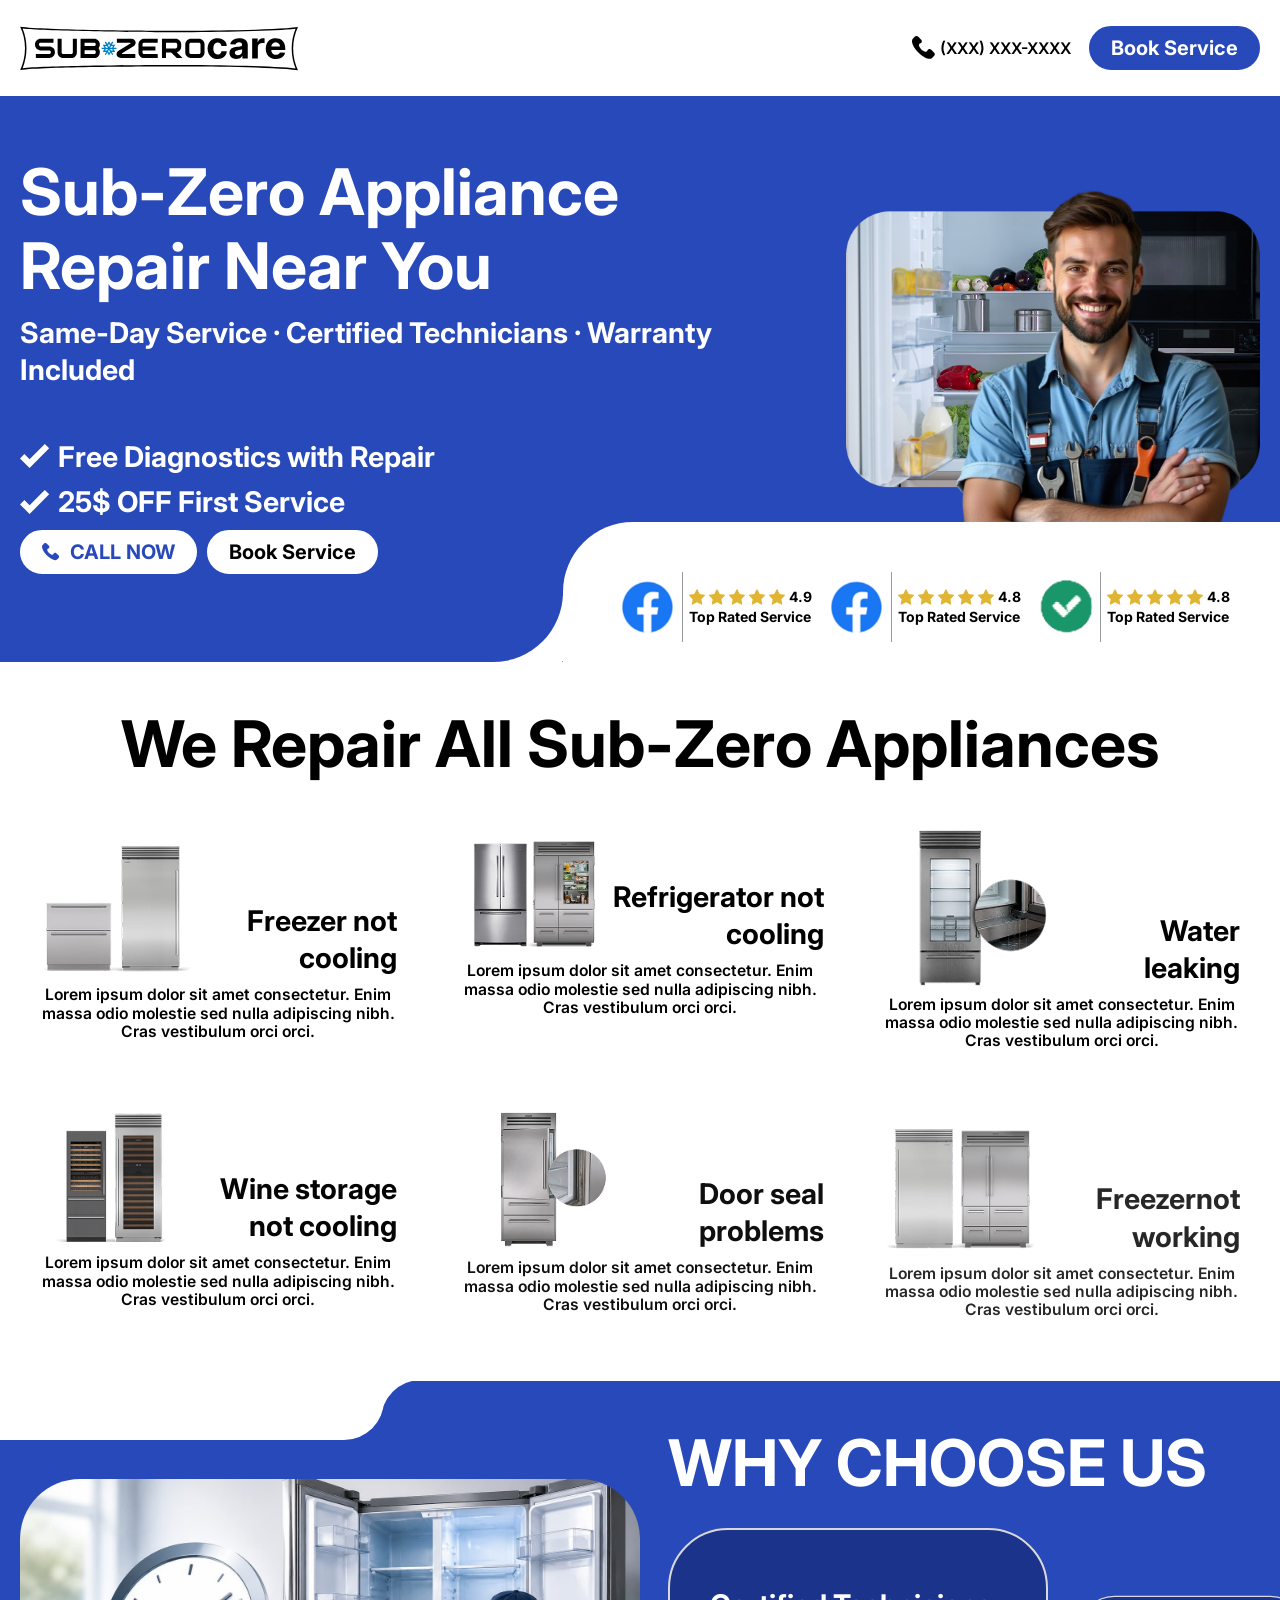
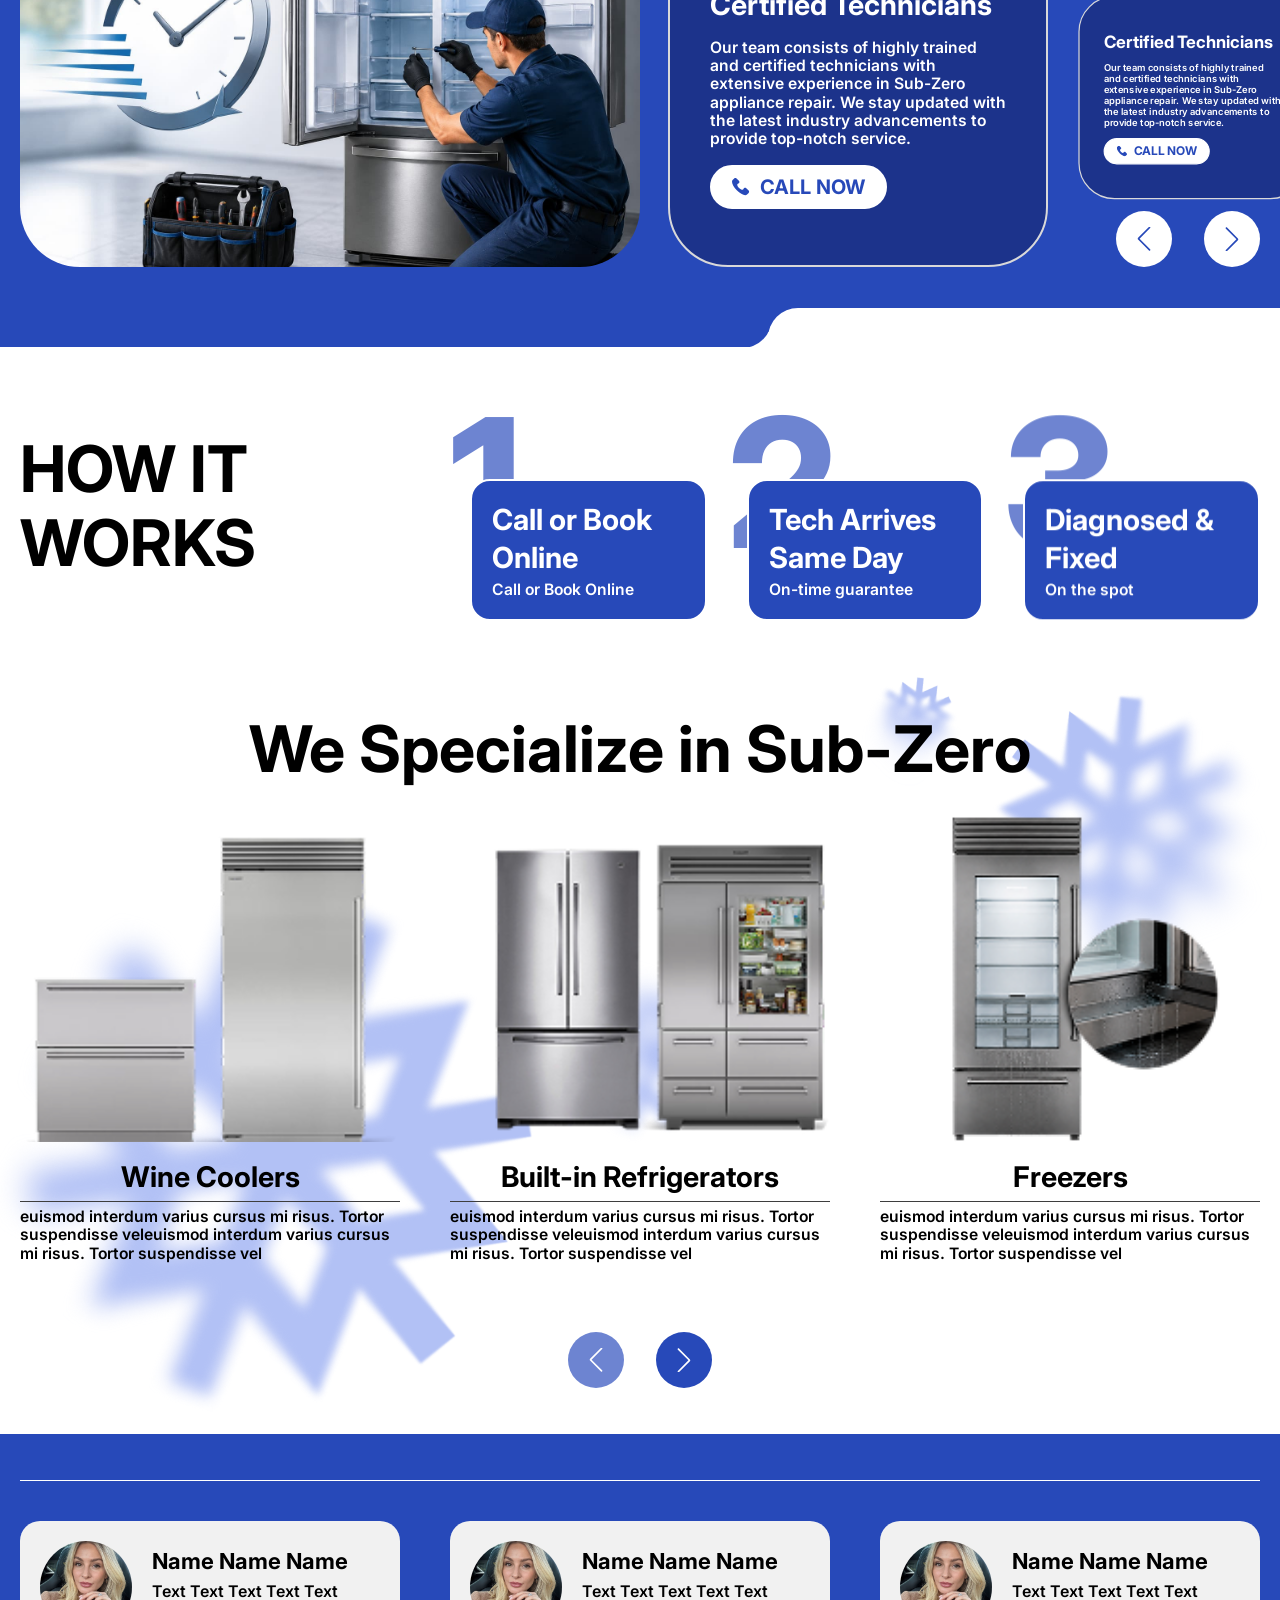
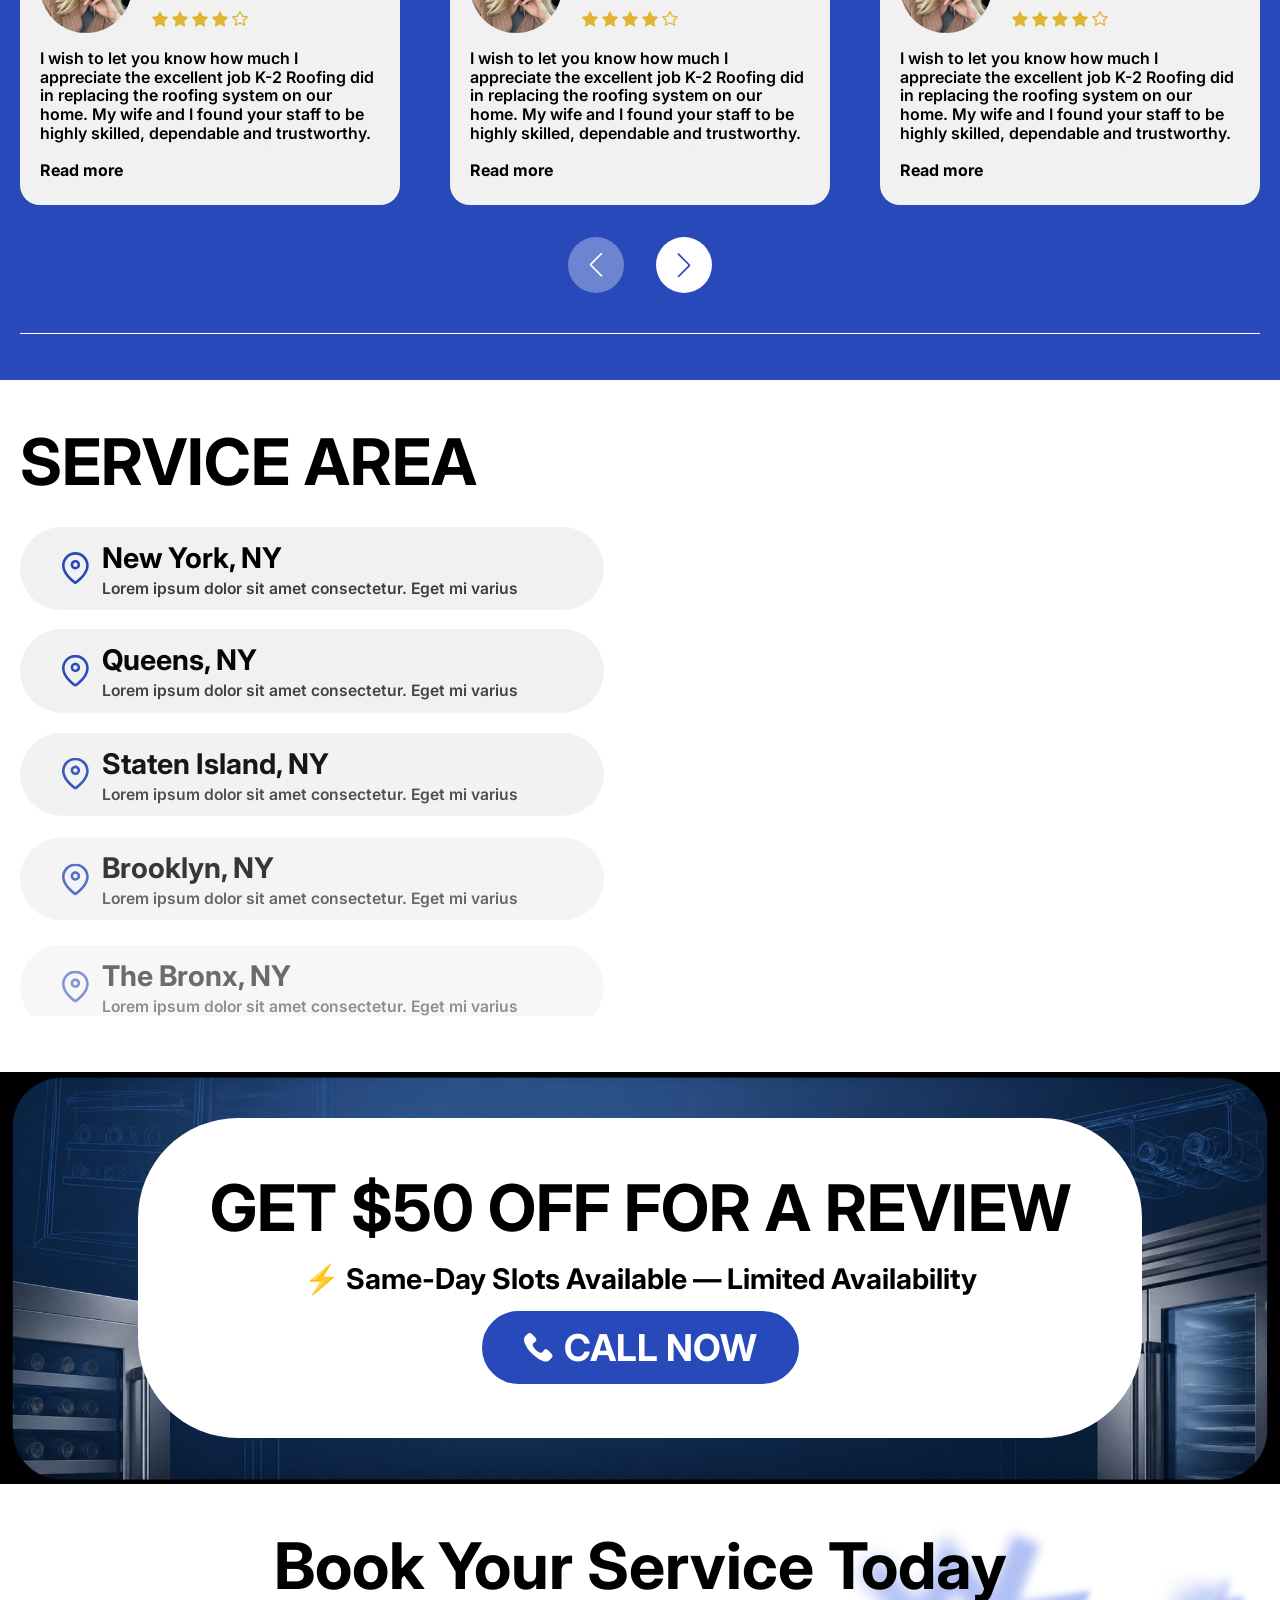
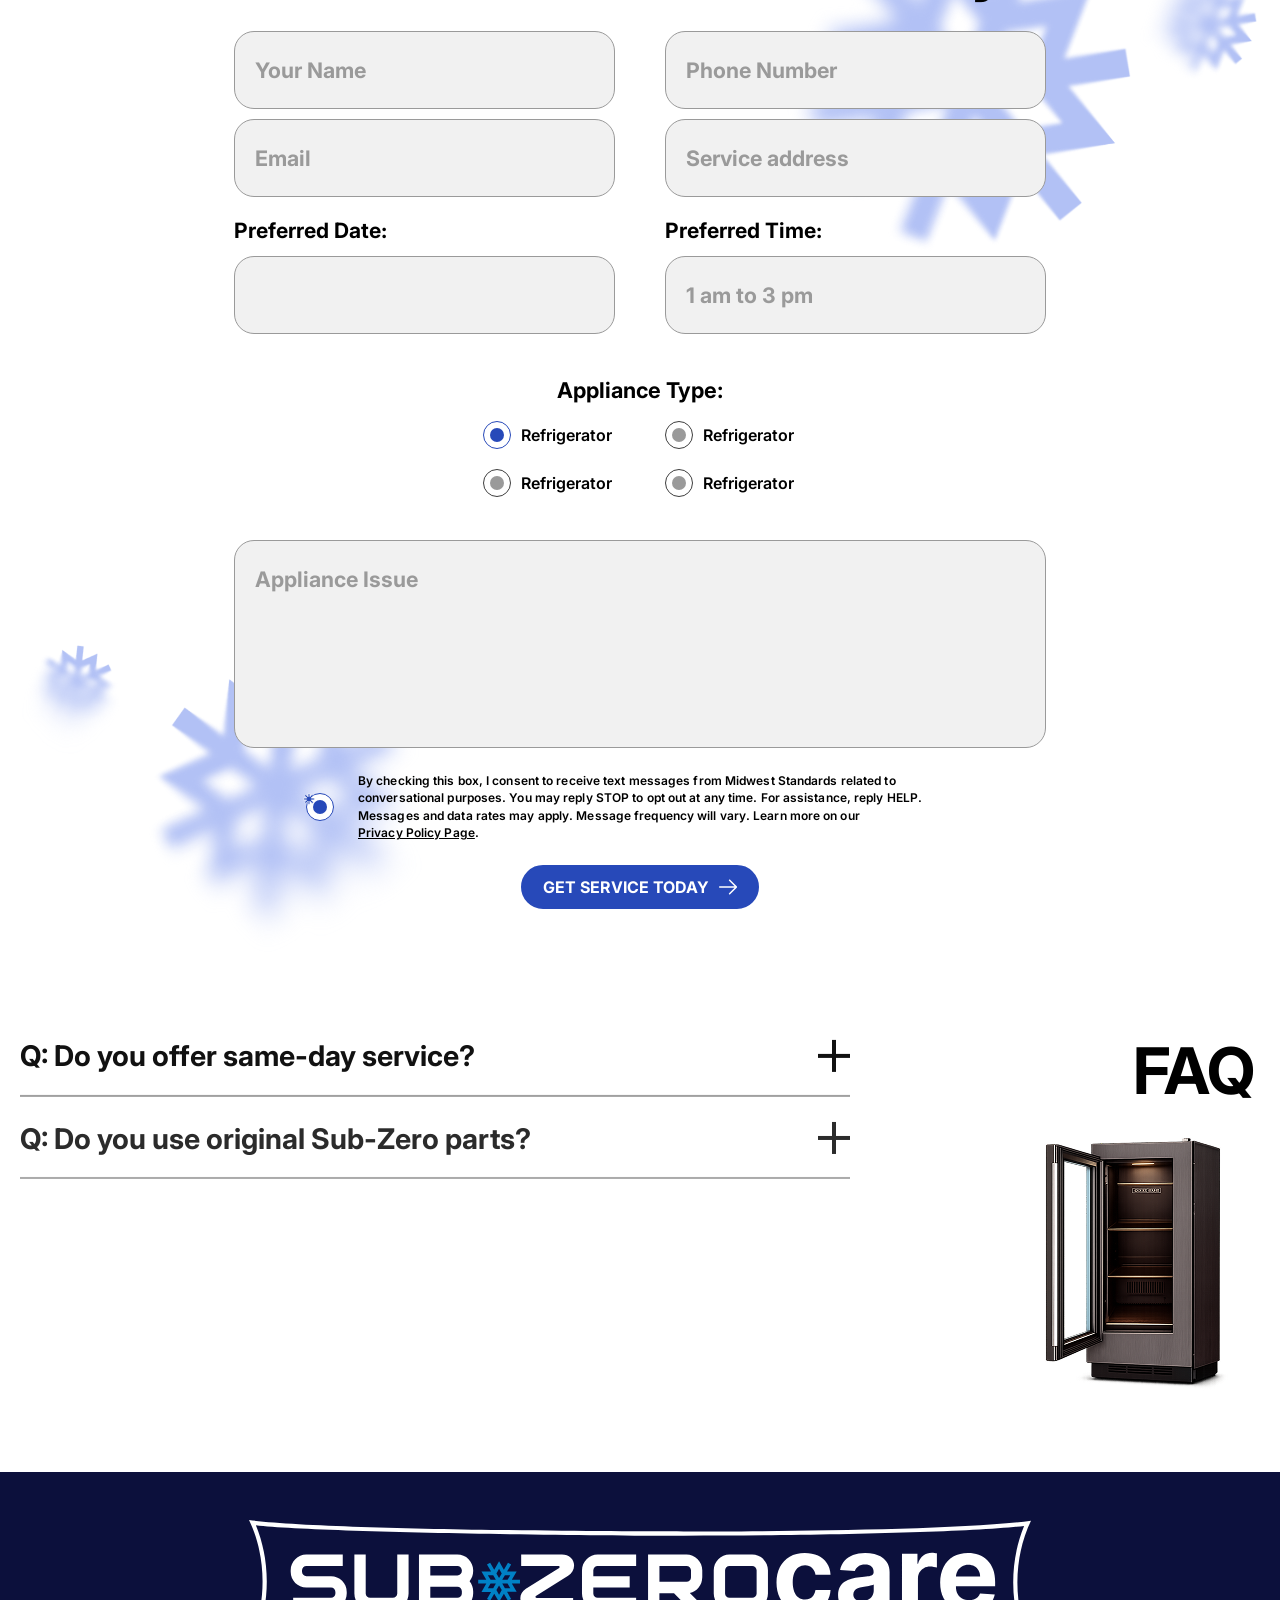
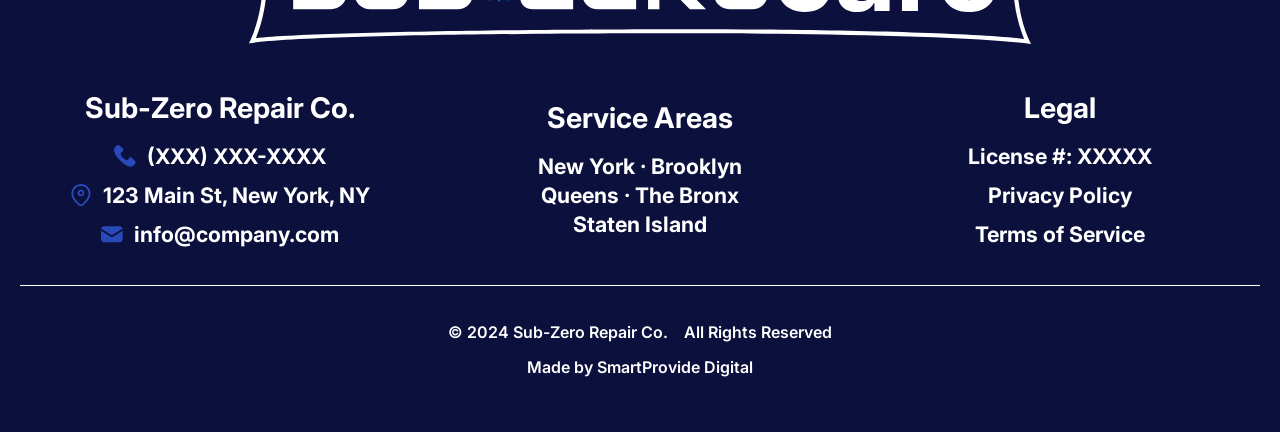
<file: index.html>
<!doctype html>
<html lang="en">
<head>
    <meta charset="UTF-8" />
    <meta name="viewport" content="width=device-width, initial-scale=1.0, viewport-fit=cover" />

    <meta name="theme-color" content="#a21c26" />
    <meta name="apple-mobile-web-app-status-bar-style" content="default">

    <title>Sub Zero</title>

    <!-- FAVICONS -->
    <link rel="icon" type="image/x-icon" href="./assets/images/favicon/favicon.ico" />
    <link rel="icon" type="image/svg+xml" href="./assets/images/favicon/favicon.svg" />
    <link rel="icon" type="image/png" sizes="96x96" href="./assets/images/favicon/favicon-96x96.png" />
    <link rel="apple-touch-icon" href="./assets/images/favicon/apple-touch-icon.png" />
    <link rel="manifest" href="./assets/images/favicon/site.webmanifest" />

  <script type="module" crossorigin src="./assets/js/vendor.min.js"></script>
  <script type="module" crossorigin src="./assets/js/main.min2.js"></script>
  <link rel="stylesheet" crossorigin href="./assets/css/style.min.css">
</head>
<body>
    <div class="wrapper" id="main">
        <header class="header">
            <div class="header__container" data-anim="fade-down">
                <a href="/" class="header__logo"><img src="./assets/images/logo.svg" alt="Sub Zero" /></a>
        
                <div class="header__actions">
                    <a class="header__link-phone" href="tel:6045236778" aria-label="phone main">
                        <svg class="icon">
                            <use href="./assets/images/sprite.svg#icon-phone"></use>
                        </svg>
                        <span>(XXX) XXX-XXXX</span>
                    </a>
        
                    <a class="header__link btn btn-main" href="#main-form" aria-label="book service">
                        Book Service
                    </a>
                </div>
            </div>
        </header>
        <main class="page page--main">
            <!-- HERO SECTION -->
            <section class="section hero">

                <div class="hero__container">
                    <div class="hero__wrap">
                        <div class="hero__content">
                            <h1 class="hero__title" data-anim="fade-up">
                                Sub-Zero Appliance Repair Near You
                            </h1>
                            <div class="hero__text" data-anim="fade-up" data-anim-delay="0.3">
                                <p>Same-Day Service · Certified Technicians · Warranty Included</p>
                            </div>

                            <ul class="hero__list" data-anim-stagger="true">
                                <li class="hero__item">Free Diagnostics with Repair</li>
                                <li class="hero__item">25$ OFF First Service</li>
                            </ul>

                            <div class="hero__actions">
                                <a class="hero__btn btn btn-call" href="tel:0994563231" data-anim="fade-up"
                                    aria-label="phone main" data-anim-delay="0.5">
                                    <svg class="icon">
                                        <use href="./assets/images/sprite.svg#icon-phone"></use>
                                    </svg>
                                    CALL NOW
                                </a>

                                <a class="hero__btn btn btn-white" href="#main-form" aria-label="phone main"
                                    data-anim="fade-up" data-anim-delay="0.7">
                                    Book Service
                                </a>
                            </div>
                        </div>
                        <div class="hero__img" data-anim="fade-up" data-anim-delay="0.3">
                            <img src="./assets/images/hero.png" alt="hero">
                        </div>

                    </div>

                    <div class="hero__rated rated">
                        <div class="rated__item">
                            <div class="rated__icon">
                                <img src="./assets/images/facebook.png" alt="facebook">
                            </div>
                            <div class="rated__content">
                                <div class="rated__stars ">
                                    <div class="stars">
                                        <div class="star --icon-star"></div>
                                        <div class="star --icon-star"></div>
                                        <div class="star --icon-star"></div>
                                        <div class="star --icon-star"></div>
                                        <div class="star --icon-star"></div>
                                    </div>
                                    <div class="stars__value">4.9</div>
                                </div>
                                <div class="rated__text">Top Rated Service</div>
                            </div>
                        </div>
                        <div class="rated__item">
                            <div class="rated__icon">
                                <img src="./assets/images/facebook.png" alt="facebook">
                            </div>
                            <div class="rated__content">
                                <div class="rated__stars ">
                                    <div class="stars">
                                        <div class="star --icon-star"></div>
                                        <div class="star --icon-star"></div>
                                        <div class="star --icon-star"></div>
                                        <div class="star --icon-star"></div>
                                        <div class="star --icon-star"></div>
                                    </div>
                                    <div class="stars__value">4.8</div>
                                </div>
                                <div class="rated__text">Top Rated Service</div>
                            </div>
                        </div>
                        <div class="rated__item">
                            <div class="rated__icon">
                                <img src="./assets/images/check.png" alt="check">
                            </div>
                            <div class="rated__content">
                                <div class="rated__stars ">
                                    <div class="stars">
                                        <div class="star --icon-star"></div>
                                        <div class="star --icon-star"></div>
                                        <div class="star --icon-star"></div>
                                        <div class="star --icon-star"></div>
                                        <div class="star --icon-star"></div>
                                    </div>
                                    <div class="stars__value">4.8</div>
                                </div>
                                <div class="rated__text">Top Rated Service</div>
                            </div>
                        </div>
                    </div>

                </div>
            </section>

            <!-- SERVICES -->
            <section class="section services" id="services">
                <div class="services__container">
                    <h2 class="services__title title" data-anim="fade-up">We Repair All Sub-Zero Appliances</h2>
                    <ul class="services__list" data-anim-stagger="true">
                        <li class="services__item service-item">
                            <div class="service-item__top">
                                <div class="service-item__img">
                                    <img src="./assets/images/services/01.png" alt="service">
                                </div>
                                <h3 class="service-item__title">
                                    Freezer
                                    not cooling
                                </h3>
                            </div>
                            <div class="service-item__text">
                                <p>Lorem ipsum dolor sit amet consectetur. Enim massa odio molestie sed nulla adipiscing
                                    nibh. Cras vestibulum orci orci.</p>
                            </div>
                        </li>
                        <li class="services__item service-item">
                            <div class="service-item__top">
                                <div class="service-item__img">
                                    <img src="./assets/images/services/02.png" alt="service">
                                </div>
                                <h3 class="service-item__title">
                                    Refrigerator not cooling
                                </h3>
                            </div>
                            <div class="service-item__text">
                                <p>Lorem ipsum dolor sit amet consectetur. Enim massa odio molestie sed nulla adipiscing
                                    nibh. Cras vestibulum orci orci.</p>
                            </div>
                        </li>
                        <li class="services__item service-item">
                            <div class="service-item__top">
                                <div class="service-item__img">
                                    <img src="./assets/images/services/03.png" alt="service">
                                </div>
                                <h3 class="service-item__title">
                                    Water leaking
                                </h3>
                            </div>
                            <div class="service-item__text">
                                <p>Lorem ipsum dolor sit amet consectetur. Enim massa odio molestie sed nulla adipiscing
                                    nibh. Cras vestibulum orci orci.</p>
                            </div>
                        </li>
                        <li class="services__item service-item">
                            <div class="service-item__top">
                                <div class="service-item__img">
                                    <img src="./assets/images/services/04.png" alt="service">
                                </div>
                                <h3 class="service-item__title">
                                    Wine storage not cooling
                                </h3>
                            </div>
                            <div class="service-item__text">
                                <p>Lorem ipsum dolor sit amet consectetur. Enim massa odio molestie sed nulla adipiscing
                                    nibh. Cras vestibulum orci orci.</p>
                            </div>
                        </li>
                        <li class="services__item service-item">
                            <div class="service-item__top">
                                <div class="service-item__img">
                                    <img src="./assets/images/services/05.png" alt="service">
                                </div>
                                <h3 class="service-item__title">
                                    Door seal problems
                                </h3>
                            </div>
                            <div class="service-item__text">
                                <p>Lorem ipsum dolor sit amet consectetur. Enim massa odio molestie sed nulla adipiscing
                                    nibh. Cras vestibulum orci orci.</p>
                            </div>
                        </li>
                        <li class="services__item service-item">
                            <div class="service-item__top">
                                <div class="service-item__img">
                                    <img src="./assets/images/services/06.png" alt="service">
                                </div>
                                <h3 class="service-item__title">
                                    Freezernot working
                                </h3>
                            </div>
                            <div class="service-item__text">
                                <p>Lorem ipsum dolor sit amet consectetur. Enim massa odio molestie sed nulla adipiscing
                                    nibh. Cras vestibulum orci orci.</p>
                            </div>
                        </li>
                    </ul>
                </div>
            </section>

            <!-- WHY CHOOSE US -->
            <section class="section why-choose">
                <div class="cutout-top"></div>
                <div class="cutout-bottom"></div>

                <div class="why-choose__container">
                    <div class="why-choose__row">
                        <div class="why-choose__img" data-anim="fade-up">
                            <img src="./assets/images/why-choose.jpg" alt="why choose us" loading="lazy">
                        </div>

                        <div class="why-choose__content">
                            <h2 class="why-choose__title title" data-anim="fade-up">WHY CHOOSE US</h2>

                            <div class="why-choose__slider">
                                <div class="why-choose__wrapper swiper-wrapper" data-anim="fade-up">
                                    <div class="why-choose__slide swiper-slide">
                                        <div class="why-choose__wrap">
                                            <div class="why-choose__slide-title">Certified Technicians</div>
                                            <div class="why-choose__slide-text">Our team consists of highly trained and
                                                certified technicians with extensive experience in Sub-Zero appliance
                                                repair. We stay updated with the latest industry advancements to provide
                                                top-notch service.</div>

                                            <a href="tel:123-456-7890" class="why-choose__link btn btn-call">
                                                <svg class="icon">
                                                    <use href="./assets/images/sprite.svg#icon-phone"></use>
                                                </svg>
                                                CALL NOW</a>
                                        </div>
                                    </div>
                                    <div class="why-choose__slide swiper-slide">
                                        <div class="why-choose__wrap">
                                            <div class="why-choose__slide-title">Certified Technicians</div>
                                            <div class="why-choose__slide-text">Our team consists of highly trained and
                                                certified technicians with extensive experience in Sub-Zero appliance
                                                repair. We stay updated with the latest industry advancements to provide
                                                top-notch service.</div>

                                            <a href="tel:123-456-7890" class="why-choose__link btn btn-call">
                                                <svg class="icon">
                                                    <use href="./assets/images/sprite.svg#icon-phone"></use>
                                                </svg>
                                                CALL NOW</a>
                                        </div>
                                    </div>
                                    <div class="why-choose__slide swiper-slide">
                                        <div class="why-choose__wrap">
                                            <div class="why-choose__slide-title">Technicians</div>
                                            <div class="why-choose__slide-text"> appliance
                                                repair. We stay updated with the latest industry advancements to provide
                                                top-notch service.</div>

                                            <a href="tel:123-456-7890" class="why-choose__link btn btn-call">
                                                <svg class="icon">
                                                    <use href="./assets/images/sprite.svg#icon-phone"></use>
                                                </svg>
                                                CALL NOW</a>
                                        </div>
                                    </div>

                                    <div class="why-choose__slide swiper-slide">
                                        <div class="why-choose__wrap">
                                            <div class="why-choose__slide-title">Certified</div>
                                            <div class="why-choose__slide-text">Our team consists of highly trained and
                                                certified technicians with extensive experience in Sub-Zero appliance
                                                repair. We stay </div>

                                            <a href="tel:123-456-7890" class="why-choose__link btn btn-call">
                                                <svg class="icon">
                                                    <use href="./assets/images/sprite.svg#icon-phone"></use>
                                                </svg>
                                                CALL NOW</a>
                                        </div>
                                    </div>
                                </div>

                                <div class="swiper-nav">
                                    <div class="swiper-button-prev"></div>
                                    <div class="swiper-button-next"></div>
                                </div>
                            </div>

                        </div>
                    </div>
                </div>
            </section>

            <!-- HOW IT WORKS  -->
            <section class="section how-works">
                <div class="how-works__container">
                    <div class="how-works__row">
                        <div class="how-works__title title" data-anim="fade-up">How It Works</div>
                        <ul class="how-works__list" data-anim-stagger="true">
                            <li class="how-works__item">
                                <div class="how-works__item-content">
                                    <div class="how-works__item-title">Call or Book Online</div>
                                    <div class="how-works__item-text">Call or Book Online</div>
                                </div>
                            </li>
                            <li class="how-works__item">
                                <div class="how-works__item-content">
                                    <div class="how-works__item-title">Tech Arrives Same Day</div>
                                    <div class="how-works__item-text">On-time guarantee</div>
                                </div>
                            </li>
                            <li class="how-works__item">
                                <div class="how-works__item-content">
                                    <div class="how-works__item-title">Diagnosed & Fixed</div>
                                    <div class="how-works__item-text">On the spot</div>
                                </div>
                            </li>
                        </ul>
                    </div>
                </div>
            </section>

            <!-- PRODUCTS -->
            <section class="section products">

                <div class="products__decor">
                    <img src="./assets/images/decor1.png" alt="decor" loading="lazy">
                    <img src="./assets/images/decor2.png" alt="decor" loading="lazy">
                </div>
                <div class="products__container">
                    <h2 class="products__title title" data-anim="fade-up">We Specialize in Sub-Zero</h2>

                    <div class="products__slider">
                        <div class="products__wrapper swiper-wrapper" data-anim="fade-up">
                            <div class="products__slide swiper-slide product-card">
                                <div class="product-card__img">
                                    <img src="./assets/images/services/01.png" alt="product">
                                </div>

                                <h3 class="product-card__title">Wine Coolers</h3>
                                <div class="product-card__text">
                                    <p>euismod interdum varius cursus mi risus. Tortor suspendisse veleuismod interdum
                                        varius cursus mi risus. Tortor suspendisse vel</p>
                                </div>
                            </div>
                            <div class="products__slide swiper-slide product-card">
                                <div class="product-card__img">
                                    <img src="./assets/images/services/02.png" alt="product">
                                </div>
                                <h3 class="product-card__title">Built-in Refrigerators</h3>
                                <div class="product-card__text">
                                    <p>euismod interdum varius cursus mi risus. Tortor suspendisse veleuismod interdum
                                        varius cursus mi risus. Tortor suspendisse vel</p>
                                </div>
                            </div>
                            <div class="products__slide swiper-slide product-card">
                                <div class="product-card__img">
                                    <img src="./assets/images/services/03.png" alt="product">
                                </div>
                                <h3 class="product-card__title">Freezers</h3>
                                <div class="product-card__text">
                                    <p>euismod interdum varius cursus mi risus. Tortor suspendisse veleuismod interdum
                                        varius cursus mi risus. Tortor suspendisse vel</p>
                                </div>
                            </div>
                            <div class="products__slide swiper-slide product-card">
                                <div class="product-card__img">
                                    <img src="./assets/images/services/04.png" alt="product">
                                </div>
                                <h3 class="product-card__title">Wine Coolers</h3>
                                <div class="product-card__text">
                                    <p>Lorem ipsum dolor sit amet consectetur, adipisicing elit. Similique provident est
                                        maxime at laudantium voluptate alias, sed tenetur dolore temporibus? Eius quos
                                        illum doloribus ut illo amet obcaecati odit autem?</p>
                                </div>
                            </div>
                        </div>

                        <div class="swiper-nav" data-anim="fade-up">
                            <div class="swiper-button-prev"></div>
                            <div class="swiper-button-next"></div>
                        </div>

                    </div>
            </section>

            <!-- REVIEWS -->
            <section class="section reviews" id="reviews">
                <div class="reviews__container">
                    <div data-fls-slider class="reviews__slider">
                        <div class="reviews__wrapper swiper-wrapper" data-anim="fade-up">
                            <div class="reviews__slide swiper-slide">
                                <div class="review-item" data-gallery>
                                    <div class="review-item__user">
                                        <div class="review-item__avatar">
                                            <img src="./assets/images/user.jpg" alt="user">
                                        </div>
                                        <div class="review-item__wrap">
                                            <div class="review-item__name">Name Name Name</div>
                                            <div class="review-item__subtitle">Text Text Text Text Text </div>
                                            <div class="review-item__rating">
                                                <div class="stars">
                                                    <div class="star --icon-star"></div>
                                                    <div class="star --icon-star"></div>
                                                    <div class="star --icon-star"></div>
                                                    <div class="star --icon-star"></div>
                                                    <div class="star disabled --icon-star"></div>
                                                </div>
                                            </div>
                                        </div>
                                    </div>
                                    <div data-showmore="96" class="review-item__showmore">
                                        <div data-showmore-content class="review-item__text">
                                            I wish to let you know how much I appreciate the excellent job K-2
                                            Roofing
                                            did in replacing the roofing system on our home. My wife and I found
                                            your
                                            staff to be highly skilled, dependable and trustworthy. Furthermore,
                                            each
                                            member of the K-2 Roofing crew was courteous, with high standards in
                                            every
                                            aspect of their dealings with us as homeowners. It was a refreshing
                                            experience to deal with a company that did exactly what it committed to
                                            do.
                                        </div>
                                        <button hidden data-showmore-button type="button" class="review-item__more">
                                            <span>Read more</span>
                                            <span>Hide all</span>
                                            <svg class="icon">
                                                <use href="./assets/images/sprite.svg#icon-arrow"></use>
                                            </svg>
                                        </button>
                                    </div>
                                </div>
                            </div>
                            <div class="reviews__slide swiper-slide">
                                <div class="review-item" data-gallery>
                                    <div class="review-item__user">
                                        <div class="review-item__avatar">
                                            <img src="./assets/images/user.jpg" alt="user">
                                        </div>
                                        <div class="review-item__wrap">
                                            <div class="review-item__name">Name Name Name</div>
                                            <div class="review-item__subtitle">Text Text Text Text Text </div>
                                            <div class="review-item__rating">
                                                <div class="stars">
                                                    <div class="star --icon-star"></div>
                                                    <div class="star --icon-star"></div>
                                                    <div class="star --icon-star"></div>
                                                    <div class="star --icon-star"></div>
                                                    <div class="star disabled --icon-star"></div>
                                                </div>
                                            </div>
                                        </div>
                                    </div>
                                    <div data-showmore="96" class="review-item__showmore">
                                        <div data-showmore-content class="review-item__text">
                                            I wish to let you know how much I appreciate the excellent job K-2
                                            Roofing
                                            did in replacing the roofing system on our home. My wife and I found
                                            your
                                            staff to be highly skilled, dependable and trustworthy. Furthermore,
                                            each
                                            member of the K-2 Roofing crew was courteous, with high standards in
                                            every
                                            aspect of their dealings with us as homeowners. It was a refreshing
                                            experience to deal with a company that did exactly what it committed to
                                            do.
                                        </div>
                                        <button hidden data-showmore-button type="button" class="review-item__more">
                                            <span>Read more</span>
                                            <span>Hide all</span>
                                            <svg class="icon">
                                                <use href="./assets/images/sprite.svg#icon-arrow"></use>
                                            </svg>
                                        </button>
                                    </div>
                                </div>
                            </div>
                            <div class="reviews__slide swiper-slide">
                                <div class="review-item" data-gallery>
                                    <div class="review-item__user">
                                        <div class="review-item__avatar">
                                            <img src="./assets/images/user.jpg" alt="user">
                                        </div>
                                        <div class="review-item__wrap">
                                            <div class="review-item__name">Name Name Name</div>
                                            <div class="review-item__subtitle">Text Text Text Text Text </div>
                                            <div class="review-item__rating">
                                                <div class="stars">
                                                    <div class="star --icon-star"></div>
                                                    <div class="star --icon-star"></div>
                                                    <div class="star --icon-star"></div>
                                                    <div class="star --icon-star"></div>
                                                    <div class="star disabled --icon-star"></div>
                                                </div>
                                            </div>
                                        </div>
                                    </div>
                                    <div data-showmore="96" class="review-item__showmore">
                                        <div data-showmore-content class="review-item__text">
                                            I wish to let you know how much I appreciate the excellent job K-2
                                            Roofing
                                            did in replacing the roofing system on our home. My wife and I found
                                            your
                                            staff to be highly skilled, dependable and trustworthy. Furthermore,
                                            each
                                            member of the K-2 Roofing crew was courteous, with high standards in
                                            every
                                            aspect of their dealings with us as homeowners. It was a refreshing
                                            experience to deal with a company that did exactly what it committed to
                                            do.
                                        </div>
                                        <button hidden data-showmore-button type="button" class="review-item__more">
                                            <span>Read more</span>
                                            <span>Hide all</span>
                                            <svg class="icon">
                                                <use href="./assets/images/sprite.svg#icon-arrow"></use>
                                            </svg>
                                        </button>
                                    </div>
                                </div>
                            </div>
                            <div class="reviews__slide swiper-slide">
                                <div class="review-item" data-gallery>
                                    <div class="review-item__user">
                                        <div class="review-item__avatar">
                                            <img src="./assets/images/user.jpg" alt="user">
                                        </div>
                                        <div class="review-item__wrap">
                                            <div class="review-item__name">Name Name Name</div>
                                            <div class="review-item__subtitle">Text Text Text Text Text </div>
                                            <div class="review-item__rating">
                                                <div class="stars">
                                                    <div class="star --icon-star"></div>
                                                    <div class="star --icon-star"></div>
                                                    <div class="star --icon-star"></div>
                                                    <div class="star --icon-star"></div>
                                                    <div class="star disabled --icon-star"></div>
                                                </div>
                                            </div>
                                        </div>
                                    </div>
                                    <div data-showmore="96" class="review-item__showmore">
                                        <div data-showmore-content class="review-item__text">
                                            I wish to let you know how much I appreciate the excellent job K-2
                                            Roofing
                                            did in replacing the roofing system on our home. My wife and I found
                                            your
                                            staff to be highly skilled, dependable and trustworthy. Furthermore,
                                            each
                                            member of the K-2 Roofing crew was courteous, with high standards in
                                            every
                                            aspect of their dealings with us as homeowners. It was a refreshing
                                            experience to deal with a company that did exactly what it committed to
                                            do.
                                        </div>
                                        <button hidden data-showmore-button type="button" class="review-item__more">
                                            <span>Read more</span>
                                            <span>Hide all</span>
                                            <svg class="icon">
                                                <use href="./assets/images/sprite.svg#icon-arrow"></use>
                                            </svg>
                                        </button>
                                    </div>
                                </div>
                            </div>
                            <div class="reviews__slide swiper-slide">
                                <div class="review-item" data-gallery>
                                    <div class="review-item__user">
                                        <div class="review-item__avatar">
                                            <img src="./assets/images/user.jpg" alt="user">
                                        </div>
                                        <div class="review-item__wrap">
                                            <div class="review-item__name">Name Name Name</div>
                                            <div class="review-item__subtitle">Text Text Text Text Text </div>
                                            <div class="review-item__rating">
                                                <div class="stars">
                                                    <div class="star --icon-star"></div>
                                                    <div class="star --icon-star"></div>
                                                    <div class="star --icon-star"></div>
                                                    <div class="star --icon-star"></div>
                                                    <div class="star disabled --icon-star"></div>
                                                </div>
                                            </div>
                                        </div>
                                    </div>
                                    <div data-showmore="96" class="review-item__showmore">
                                        <div data-showmore-content class="review-item__text">
                                            I wish to let you know how much I appreciate the excellent job K-2
                                            Roofing
                                            did in replacing the roofing system on our home. My wife and I found
                                            your
                                            staff to be highly skilled, dependable and trustworthy. Furthermore,
                                            each
                                            member of the K-2 Roofing crew was courteous, with high standards in
                                            every
                                            aspect of their dealings with us as homeowners. It was a refreshing
                                            experience to deal with a company that did exactly what it committed to
                                            do.
                                        </div>
                                        <button hidden data-showmore-button type="button" class="review-item__more">
                                            <span>Read more</span>
                                            <span>Hide all</span>
                                            <svg class="icon">
                                                <use href="./assets/images/sprite.svg#icon-arrow"></use>
                                            </svg>
                                        </button>
                                    </div>
                                </div>
                            </div>
                        </div>

                        <div class="swiper-nav" data-anim="fade-up">
                            <div class="swiper-button-prev"></div>
                            <div class="swiper-button-next"></div>
                        </div>
                    </div>
                </div>
            </section>

            <!-- SERVICE AREA -->
            <section class="section areas">
                <div class="areas__container">
                    <div class="areas__row">
                        <div class="areas__content">
                            <h2 class="areas__title title" data-anim="fade-up">SERVICE AREA</h2>

                            <ul class="areas__list" data-anim-stagger="true">
                                <li class="areas__item">
                                    <div class="areas__item-icon">
                                        <svg class="icon">
                                            <use href="./assets/images/sprite.svg#icon-location"></use>
                                        </svg>
                                    </div>
                                    <div class="areas__item-content">
                                        <div class="areas__item-title">
                                            New York, NY
                                        </div>
                                        <div class="areas__item-text">
                                            <p>Lorem ipsum dolor sit amet consectetur. Eget mi varius</p>
                                        </div>
                                    </div>
                                </li>
                                <li class="areas__item">
                                    <div class="areas__item-icon">
                                        <svg class="icon">
                                            <use href="./assets/images/sprite.svg#icon-location"></use>
                                        </svg>
                                    </div>
                                    <div class="areas__item-content">
                                        <div class="areas__item-title">
                                            Queens, NY
                                        </div>
                                        <div class="areas__item-text">
                                            <p>Lorem ipsum dolor sit amet consectetur. Eget mi varius</p>
                                        </div>
                                    </div>
                                </li>
                                <li class="areas__item">
                                    <div class="areas__item-icon">
                                        <svg class="icon">
                                            <use href="./assets/images/sprite.svg#icon-location"></use>
                                        </svg>
                                    </div>
                                    <div class="areas__item-content">
                                        <div class="areas__item-title">
                                            Staten Island, NY
                                        </div>
                                        <div class="areas__item-text">
                                            <p>Lorem ipsum dolor sit amet consectetur. Eget mi varius</p>
                                        </div>
                                    </div>
                                </li>
                                <li class="areas__item">
                                    <div class="areas__item-icon">
                                        <svg class="icon">
                                            <use href="./assets/images/sprite.svg#icon-location"></use>
                                        </svg>
                                    </div>
                                    <div class="areas__item-content">
                                        <div class="areas__item-title">
                                            Brooklyn, NY
                                        </div>
                                        <div class="areas__item-text">
                                            <p>Lorem ipsum dolor sit amet consectetur. Eget mi varius</p>
                                        </div>
                                    </div>
                                </li>
                                <li class="areas__item">
                                    <div class="areas__item-icon">
                                        <svg class="icon">
                                            <use href="./assets/images/sprite.svg#icon-location"></use>
                                        </svg>
                                    </div>
                                    <div class="areas__item-content">
                                        <div class="areas__item-title">
                                            The Bronx, NY
                                        </div>
                                        <div class="areas__item-text">
                                            <p>Lorem ipsum dolor sit amet consectetur. Eget mi varius</p>
                                        </div>
                                    </div>
                                </li>
                            </ul>
                        </div>
                        <div class="areas__img" data-anim="fade-right">
                            <iframe
                                src="https://www.google.com/maps/embed?pb=!1m14!1m12!1m3!1d52437.76013713288!2d30.558093447962328!3d50.425642908555204!2m3!1f0!2f0!3f0!3m2!1i1024!2i768!4f13.1!5e0!3m2!1suk!2sua!4v1778489800674!5m2!1suk!2sua"
                                width="600" height="450" style="border:0;" allowfullscreen="" loading="lazy"
                                referrerpolicy="no-referrer-when-downgrade"></iframe>
                        </div>
                    </div>
                </div>
            </section>

            <!-- BANNER -->
            <section class="section banner">
                <div class="banner__bg">
                    <img src="./assets/images/bg-call.jpg" alt="decor banner" loading="lazy">
                </div>
                <div class="banner__container">
                    <div class="banner__wrap">
                        <h2 class="banner__title title" data-anim="fade-up">GET $50 OFF FOR A REVIEW</h2>
                        <div class="banner__text" data-anim="fade-up" data-anim-delay="0.3">
                            <p>⚡ Same-Day Slots Available — Limited Availability</p>
                        </div>
                        <a class="banner__btn btn " href="tel:+1234567890" aria-label="phone banner" data-anim="fade-up"
                            data-anim-delay="0.4">
                            <svg class="icon">
                                <use href="./assets/images/sprite.svg#icon-phone"></use>
                            </svg>
                            CALL NOW</a>
                    </div>
                </div>
            </section>

            <section class="section block-form" id="main-form">
                <div class="block-form__bg">
                    <img src="./assets/images/decor3.png" alt="decor form block" loading="lazy">
                    <img src="./assets/images/decor4.png" alt="decor form block" loading="lazy">
                </div>
                <div class="block-form__container">
                    <div class="block-form__content" data-anim="fade-right" data-anim-delay="0.3">
                        <h2 class="block-form__title title" data-anim="fade-up">Book Your Service Today</h2>
                        <form action="">
                            <div class="form-grid" data-anim="fade-up">
                                <div class="form-group">
                                    <input class="form-input" type="text" name="" id="name" required
                                        placeholder="Your Name">
                                </div>
                                <div class="form-group">
                                    <input class="form-input" type="phone" name="" id="phone" required
                                        placeholder="Phone Number">
                                </div>

                                <div class="form-group">
                                    <input class="form-input" type="email" name="" id="email" required
                                        placeholder="Email">
                                </div>
                                <div class="form-group">
                                    <input class="form-input" type="text" name="" id="service" required
                                        placeholder="Service address">
                                </div>

                                <div class="form-group">
                                    <label class="form-label" for="date">Preferred Date:</label>
                                    <input class="form-input" type="text" name="" id="date" required>
                                </div>
                                <div class="form-group">
                                    <label class="form-label" for="date">Preferred Time:</label>
                                    <input class="form-input" type="text" name="" id="date" placeholder="1 am to 3 pm"
                                        required>
                                </div>
                            </div>
                            <div class="form-appliance" data-anim="fade-up">
                                <h3 class="form-appliance__title">Appliance Type:</h3>

                                <div class="form-appliance__grid">
                                    <label class="custom-radio">
                                        <input type="radio" name="appliance" value="refrigerator" checked>
                                        <span class="custom-radio__mark"></span>
                                        <span class="custom-radio__text">Refrigerator</span>
                                    </label>

                                    <label class="custom-radio">
                                        <input type="radio" name="appliance" value="refrigerator2">
                                        <span class="custom-radio__mark"></span>
                                        <span class="custom-radio__text">Refrigerator</span>
                                    </label>

                                    <label class="custom-radio">
                                        <input type="radio" name="appliance" value="refrigerator3">
                                        <span class="custom-radio__mark"></span>
                                        <span class="custom-radio__text">Refrigerator</span>
                                    </label>

                                    <label class="custom-radio">
                                        <input type="radio" name="appliance" value="refrigerator4">
                                        <span class="custom-radio__mark"></span>
                                        <span class="custom-radio__text">Refrigerator</span>
                                    </label>
                                </div>
                            </div>

                            <div class="form-group" data-anim="fade-up">
                                <textarea class="form-input" name="" id="appliance"
                                    placeholder="Appliance Issue"></textarea>
                            </div>

                            <label class="form-messages custom-consent-checkbox" data-anim="fade-up">
                                <input type="checkbox" name="consent" checked required>

                                <span class="form-messages__icon"></span>

                                <div class="form-messages__text">
                                    By checking this box, I consent to receive text messages from Midwest Standards
                                    related
                                    to conversational purposes. You may reply STOP to opt out at any time. For
                                    assistance,
                                    reply HELP. Messages and data rates may apply. Message frequency will vary. Learn
                                    more
                                    on our <a href="#" target="_blank" rel="noopener noreferrer">Privacy Policy
                                        Page</a>.
                                </div>
                            </label>
                            <button class="btn-form btn" type="submit" data-anim="fade-up">GET SERVICE TODAY
                                <svg class="icon">
                                    <use href="./assets/images/sprite.svg#icon-arrow-next"></use>
                                </svg>
                            </button>
                        </form>
                    </div>
                </div>
            </section>

            <!-- FAQ -->
            <section class="section faq" id="faq">
                <div class="faq__container">
                    <div class="faq__row">
                        <ul class="faq__list" data-anim-stagger="true">
                            <li class="faq__item js-faq-wrap">
                                <button class="faq__item-trigger js-faq-trigger" type="button">
                                    Q: Do you offer same-day service?
                                    <div class="icon"></div>
                                </button>

                                <div class="faq__item-content js-faq-body">
                                    <div class="faq__item-text"> Lorem ipsum dolor sit amet consectetur. Amet
                                        tristique in lacus leo.</div>
                                </div>
                            </li>
                            <li class="faq__item js-faq-wrap">
                                <button class="faq__item-trigger js-faq-trigger" type="button">
                                    Q: Do you use original Sub-Zero parts?
                                    <div class="icon"></div>
                                </button>

                                <div class="faq__item-content js-faq-body">
                                    <div class="faq__item-text"> A: Yes — in most areas we can dispatch a technician the
                                        same day you call.</div>
                                </div>
                            </li>

                        </ul>

                        <div class="faq__content">
                            <h2 class="faq__title title" data-anim="fade-up">FAQ</h2>
                            <div class="faq__img" data-anim="fade-right">
                                <img src="./assets/images/faq.png" alt="faq">
                            </div>
                        </div>
                    </div>
                </div>
            </section>
        </main>

        <footer class="footer">
            <div class="footer__container">
                <a href="/" class="footer__logo"><img src="./assets/images/logo-white.svg" alt="Sub Zero" /></a>
        
                <div class="footer__row">
                    <div class="footer__col">
                        <h2 class="footer__title">Sub-Zero Repair Co.</h2>
                        <div class="footer__contacts contacts">
                            <div class="contacts__item">
                                <svg class="icon">
                                    <use href="./assets/images/sprite.svg#icon-phone"></use>
                                </svg>
                                <a href="tel:+38000000000" class="footer__link">(XXX) XXX-XXXX</a>
                            </div>
                            <div class="contacts__item">
                                <svg class="icon">
                                    <use href="./assets/images/sprite.svg#icon-location"></use>
                                </svg>
                                <a href="#" class="footer__link">123 Main St, New York, NY</a>
                            </div>
                            <div class="contacts__item">
                                <svg class="icon">
                                    <use href="./assets/images/sprite.svg#icon-mail"></use>
                                </svg>
                                <a href="mailto:info@company.com" class="footer__link">info@company.com</a>
                            </div>
                        </div>
                    </div>
                    <div class="footer__col">
                        <h2 class="footer__title">Service Areas</h2>
                        <div class="footer__text">
                            <p>New York · Brooklyn</p>
                            <p>Queens · The Bronx</p>
                            <p>Staten Island</p>
                        </div>
                    </div>
                    <div class="footer__col">
                        <h2 class="footer__title">Legal</h2>
                        <ul class="footer__list">
                            <li class="footer__item"><a href="#" class="footer__link">License #: XXXXX</a></li>
                            <li class="footer__item"><a href="#" class="footer__link">Privacy Policy</a></li>
                            <li class="footer__item"><a href="#" class="footer__link">Terms of Service</a></li>
                        </ul>
                    </div>
                </div>
                <div class="footer__bottom">
                    <p>© 2024 Sub-Zero Repair Co.</p>
                    <p>All Rights Reserved</p>
                    <p> Made by SmartProvide Digital</p>
                </div>
            </div>
        </footer>    </div>
    <div id="contact-us" class="popup" aria-hidden="true">
        <div class="popup__wrapper">
            <div class="popup__content">
                <div class="popup__body">
                    <button class="popup__close" data-close-popup aria-label="Закрити" type="button"></button>
                    <h2 class="popup__title title">Ready to Start
                        Your Home Remodel?</h2>
    
                    <div class="popup__subtitle">Get Your Free In-Home Estimate Today</div>
    
                    <form action="">
                        <div class="form-group">
                            <input class="form-input" type="text" name="" id="name-modal" required placeholder="Full name">
                        </div>
                        <div class="form-grid">
                            <div class="form-group">
                                <input class="form-input" type="phone" name="" id="phone-modal" required
                                    placeholder="Phone number">
                            </div>
    
                            <div class="form-group">
                                <input class="form-input" type="email" name="" id="email-modal" required
                                    placeholder="Email address">
                            </div>
                        </div>
    
                        <div class="form-options">
                            <div class="form-options__trigger">Please select an option
    
                                <svg class="icon">
                                    <use href="./assets/images/sprite.svg#icon-arrow-down"></use>
                                </svg>
                            </div>
                            <div class="form-options__body">
                                <div class="form-options__content">
                                    <label for="installation" class="custom-radio">
                                        <input type="radio" name="servise" id="installation" checked>
                                        Stone & Tile Installation
                                    </label>
                                    <label for="remodeling" class="custom-radio">
                                        <input type="radio" name="servise" id="remodeling">
                                        Bathroom Remodeling
                                    </label>
                                    <label for="backsplashes" class="custom-radio">
                                        <input type="radio" name="servise" id="backsplashes">
                                        Kitchen Tile & Backsplashes
                                    </label>
                                    <label for="projects" class="custom-radio">
                                        <input type="radio" name="servise" id="projects">
                                        Residential Projects
                                    </label>
                                    <label for="projects" class="custom-radio">
                                        <input type="radio" name="servise" id="projects">
                                        Commercial Projects
                                    </label>
                                    <label for="epoxy-floor" class="custom-radio">
                                        <input type="radio" name="servise" id="epoxy-floor">
                                        Epoxy floor
                                    </label>
                                </div>
                            </div>
                        </div>
    
                        <button class="btn-form btn" type="submit">Get an estimate</button>
                    </form>
                </div>
            </div>
        </div>
    </div>
    
    <div id="popup-success" class="popup" aria-hidden="true">
        <div class="popup__wrapper">
    
            <div class="popup__content">
                <button class="popup__close close-popup" data-close-popup aria-label="Close" type="button"></button>
    
                <div class="popup__body">
                    <h2 class="popup__title">
                        Дякуємо!
                    </h2>
                    <div class="popup__text">
                        <p>Ми звʼяжемось з вами протягом 24 годин</p>
                    </div>
                    <button class="btn" type="button" data-close-popup>Ок
                    </button>
                </div>
            </div>
        </div>
    </div></body>

</html>
</file>
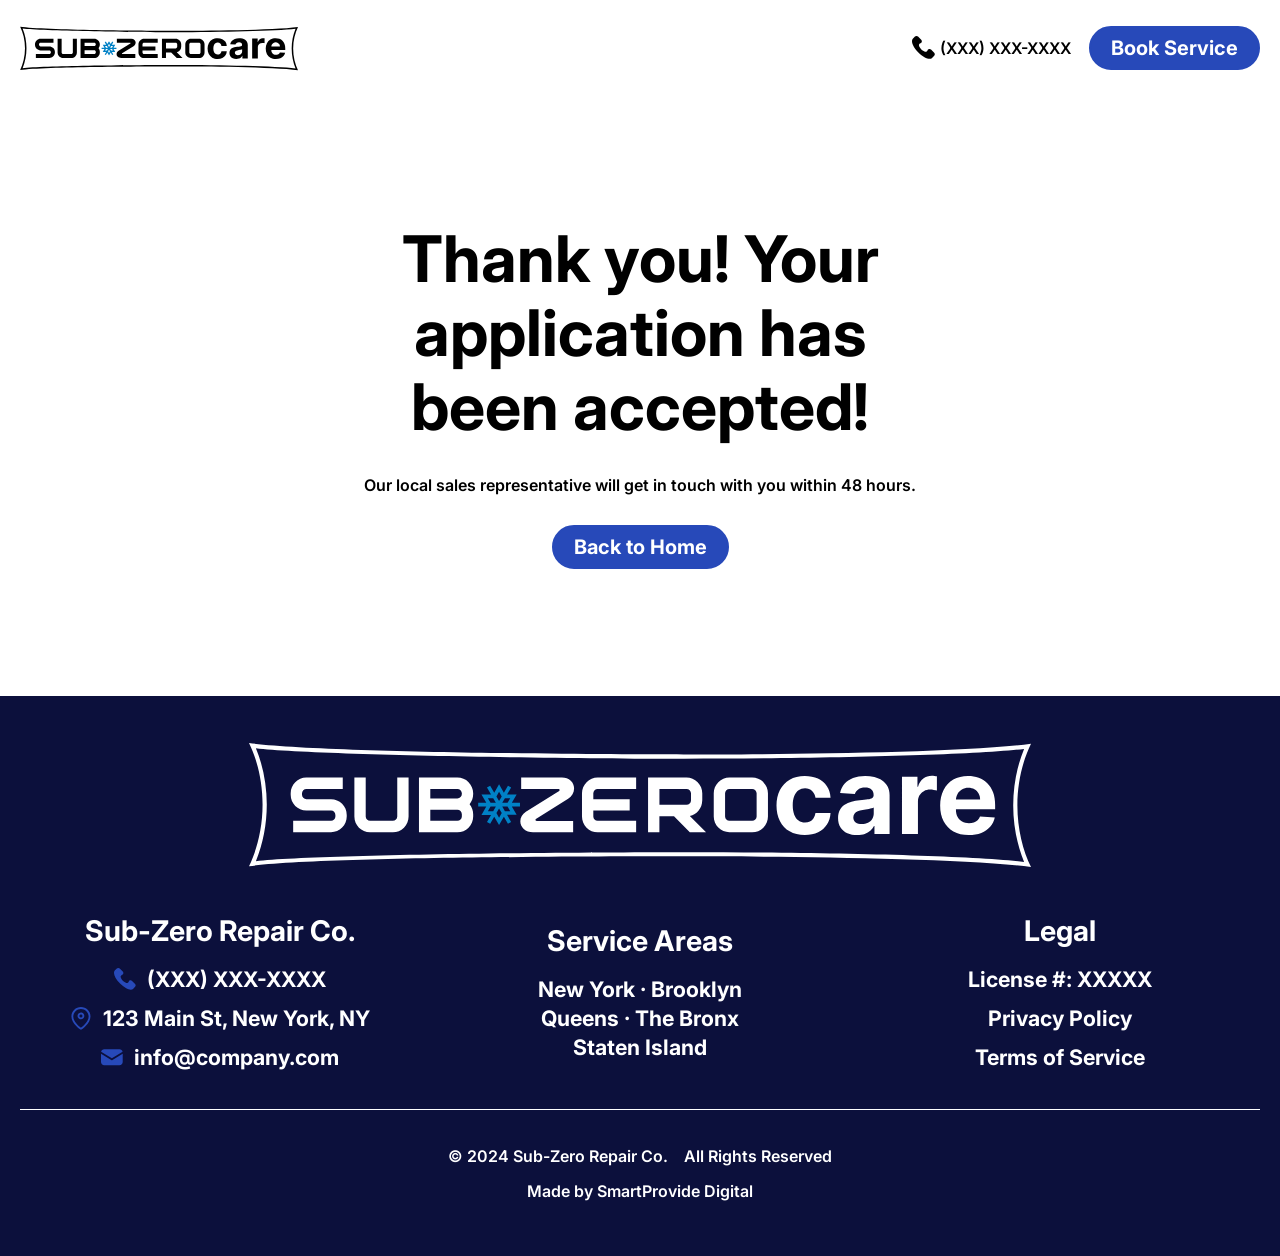
<file: thank-you.html>
<!doctype html>
<html lang="en">
<head>
    <meta charset="UTF-8" />
    <meta name="viewport" content="width=device-width, initial-scale=1.0, viewport-fit=cover" />

    <meta name="theme-color" content="#a21c26" />
    <meta name="apple-mobile-web-app-status-bar-style" content="default">

    <title>Sub Zero</title>

    <!-- FAVICONS -->
    <link rel="icon" type="image/x-icon" href="./assets/images/favicon/favicon.ico" />
    <link rel="icon" type="image/svg+xml" href="./assets/images/favicon/favicon.svg" />
    <link rel="icon" type="image/png" sizes="96x96" href="./assets/images/favicon/favicon-96x96.png" />
    <link rel="apple-touch-icon" href="./assets/images/favicon/apple-touch-icon.png" />
    <link rel="manifest" href="./assets/images/favicon/site.webmanifest" />

  <script type="module" crossorigin src="./assets/js/vendor.min.js"></script>
  <script type="module" crossorigin src="./assets/js/main.min2.js"></script>
  <link rel="stylesheet" crossorigin href="./assets/css/style.min.css">
</head>
<body>
    <div class="wrapper" id="main">
        <header class="header">
            <div class="header__container" data-anim="fade-down">
                <a href="/" class="header__logo"><img src="./assets/images/logo.svg" alt="Sub Zero" /></a>
        
                <div class="header__actions">
                    <a class="header__link-phone" href="tel:6045236778" aria-label="phone main">
                        <svg class="icon">
                            <use href="./assets/images/sprite.svg#icon-phone"></use>
                        </svg>
                        <span>(XXX) XXX-XXXX</span>
                    </a>
        
                    <a class="header__link btn btn-main" href="#main-form" aria-label="book service">
                        Book Service
                    </a>
                </div>
            </div>
        </header>
        <main class="page page--thank-you">

            <section class="section thank-you">
                <div class="thank-you__container">
                    <h1 class="thank-you__title title" data-anim="fade-up">Thank you! Your application
                        has been accepted!</h1>
                    <div class="thank-you__text" data-anim="fade-up" data-anim-delay="0.3">
                        <p>Our local sales representative will get in touch with you within 48 hours.
                        </p>
                    </div>
                    <a class="thank-you__btn btn" href="/" data-anim="fade-up" data-anim-delay="0.5">Back to Home</a>
                </div>
            </section>
        </main>

        <footer class="footer">
            <div class="footer__container">
                <a href="/" class="footer__logo"><img src="./assets/images/logo-white.svg" alt="Sub Zero" /></a>
        
                <div class="footer__row">
                    <div class="footer__col">
                        <h2 class="footer__title">Sub-Zero Repair Co.</h2>
                        <div class="footer__contacts contacts">
                            <div class="contacts__item">
                                <svg class="icon">
                                    <use href="./assets/images/sprite.svg#icon-phone"></use>
                                </svg>
                                <a href="tel:+38000000000" class="footer__link">(XXX) XXX-XXXX</a>
                            </div>
                            <div class="contacts__item">
                                <svg class="icon">
                                    <use href="./assets/images/sprite.svg#icon-location"></use>
                                </svg>
                                <a href="#" class="footer__link">123 Main St, New York, NY</a>
                            </div>
                            <div class="contacts__item">
                                <svg class="icon">
                                    <use href="./assets/images/sprite.svg#icon-mail"></use>
                                </svg>
                                <a href="mailto:info@company.com" class="footer__link">info@company.com</a>
                            </div>
                        </div>
                    </div>
                    <div class="footer__col">
                        <h2 class="footer__title">Service Areas</h2>
                        <div class="footer__text">
                            <p>New York · Brooklyn</p>
                            <p>Queens · The Bronx</p>
                            <p>Staten Island</p>
                        </div>
                    </div>
                    <div class="footer__col">
                        <h2 class="footer__title">Legal</h2>
                        <ul class="footer__list">
                            <li class="footer__item"><a href="#" class="footer__link">License #: XXXXX</a></li>
                            <li class="footer__item"><a href="#" class="footer__link">Privacy Policy</a></li>
                            <li class="footer__item"><a href="#" class="footer__link">Terms of Service</a></li>
                        </ul>
                    </div>
                </div>
                <div class="footer__bottom">
                    <p>© 2024 Sub-Zero Repair Co.</p>
                    <p>All Rights Reserved</p>
                    <p> Made by SmartProvide Digital</p>
                </div>
            </div>
        </footer>    </div>
    <div id="contact-us" class="popup" aria-hidden="true">
        <div class="popup__wrapper">
            <div class="popup__content">
                <div class="popup__body">
                    <button class="popup__close" data-close-popup aria-label="Закрити" type="button"></button>
                    <h2 class="popup__title title">Ready to Start
                        Your Home Remodel?</h2>
    
                    <div class="popup__subtitle">Get Your Free In-Home Estimate Today</div>
    
                    <form action="">
                        <div class="form-group">
                            <input class="form-input" type="text" name="" id="name-modal" required placeholder="Full name">
                        </div>
                        <div class="form-grid">
                            <div class="form-group">
                                <input class="form-input" type="phone" name="" id="phone-modal" required
                                    placeholder="Phone number">
                            </div>
    
                            <div class="form-group">
                                <input class="form-input" type="email" name="" id="email-modal" required
                                    placeholder="Email address">
                            </div>
                        </div>
    
                        <div class="form-options">
                            <div class="form-options__trigger">Please select an option
    
                                <svg class="icon">
                                    <use href="./assets/images/sprite.svg#icon-arrow-down"></use>
                                </svg>
                            </div>
                            <div class="form-options__body">
                                <div class="form-options__content">
                                    <label for="installation" class="custom-radio">
                                        <input type="radio" name="servise" id="installation" checked>
                                        Stone & Tile Installation
                                    </label>
                                    <label for="remodeling" class="custom-radio">
                                        <input type="radio" name="servise" id="remodeling">
                                        Bathroom Remodeling
                                    </label>
                                    <label for="backsplashes" class="custom-radio">
                                        <input type="radio" name="servise" id="backsplashes">
                                        Kitchen Tile & Backsplashes
                                    </label>
                                    <label for="projects" class="custom-radio">
                                        <input type="radio" name="servise" id="projects">
                                        Residential Projects
                                    </label>
                                    <label for="projects" class="custom-radio">
                                        <input type="radio" name="servise" id="projects">
                                        Commercial Projects
                                    </label>
                                    <label for="epoxy-floor" class="custom-radio">
                                        <input type="radio" name="servise" id="epoxy-floor">
                                        Epoxy floor
                                    </label>
                                </div>
                            </div>
                        </div>
    
                        <button class="btn-form btn" type="submit">Get an estimate</button>
                    </form>
                </div>
            </div>
        </div>
    </div>
    
    <div id="popup-success" class="popup" aria-hidden="true">
        <div class="popup__wrapper">
    
            <div class="popup__content">
                <button class="popup__close close-popup" data-close-popup aria-label="Close" type="button"></button>
    
                <div class="popup__body">
                    <h2 class="popup__title">
                        Дякуємо!
                    </h2>
                    <div class="popup__text">
                        <p>Ми звʼяжемось з вами протягом 24 годин</p>
                    </div>
                    <button class="btn" type="button" data-close-popup>Ок
                    </button>
                </div>
            </div>
        </div>
    </div></body>

</html>
</file>
<file: assets/css/style.min.css>
@charset "UTF-8";:root{--swiper-theme-color: #007aff}:host{position:relative;display:block;margin-left:auto;margin-right:auto;z-index:1}.swiper{margin-left:auto;margin-right:auto;position:relative;overflow:hidden;list-style:none;padding:0;z-index:1;display:block}.swiper-vertical>.swiper-wrapper{flex-direction:column}.swiper-wrapper{position:relative;width:100%;height:100%;z-index:1;display:flex;transition-property:transform;transition-timing-function:var(--swiper-wrapper-transition-timing-function, initial);box-sizing:content-box}.swiper-android .swiper-slide,.swiper-ios .swiper-slide,.swiper-wrapper{transform:translateZ(0)}.swiper-horizontal{touch-action:pan-y}.swiper-vertical{touch-action:pan-x}.swiper-slide{flex-shrink:0;width:100%;height:100%;position:relative;transition-property:transform;display:block}.swiper-slide-invisible-blank{visibility:hidden}.swiper-autoheight,.swiper-autoheight .swiper-slide{height:auto}.swiper-autoheight .swiper-wrapper{align-items:flex-start;transition-property:transform,height}.swiper-backface-hidden .swiper-slide{transform:translateZ(0);backface-visibility:hidden}.swiper-3d.swiper-css-mode .swiper-wrapper{perspective:75rem}.swiper-3d .swiper-wrapper{transform-style:preserve-3d}.swiper-3d{perspective:75rem}.swiper-3d .swiper-slide,.swiper-3d .swiper-cube-shadow{transform-style:preserve-3d}.swiper-css-mode>.swiper-wrapper{overflow:auto;scrollbar-width:none;-ms-overflow-style:none}.swiper-css-mode>.swiper-wrapper::-webkit-scrollbar{display:none}.swiper-css-mode>.swiper-wrapper>.swiper-slide{scroll-snap-align:start start}.swiper-css-mode.swiper-horizontal>.swiper-wrapper{scroll-snap-type:x mandatory}.swiper-css-mode.swiper-horizontal>.swiper-wrapper>.swiper-slide:first-child{margin-inline-start:var(--swiper-slides-offset-before);scroll-margin-inline-start:var(--swiper-slides-offset-before)}.swiper-css-mode.swiper-horizontal>.swiper-wrapper>.swiper-slide:last-child{margin-inline-end:var(--swiper-slides-offset-after)}.swiper-css-mode.swiper-vertical>.swiper-wrapper{scroll-snap-type:y mandatory}.swiper-css-mode.swiper-vertical>.swiper-wrapper>.swiper-slide:first-child{margin-block-start:var(--swiper-slides-offset-before);scroll-margin-block-start:var(--swiper-slides-offset-before)}.swiper-css-mode.swiper-vertical>.swiper-wrapper>.swiper-slide:last-child{margin-block-end:var(--swiper-slides-offset-after)}.swiper-css-mode.swiper-free-mode>.swiper-wrapper{scroll-snap-type:none}.swiper-css-mode.swiper-free-mode>.swiper-wrapper>.swiper-slide{scroll-snap-align:none}.swiper-css-mode.swiper-centered>.swiper-wrapper:before{content:"";flex-shrink:0;order:9999}.swiper-css-mode.swiper-centered>.swiper-wrapper>.swiper-slide{scroll-snap-align:center center;scroll-snap-stop:always}.swiper-css-mode.swiper-centered.swiper-horizontal>.swiper-wrapper>.swiper-slide:first-child{margin-inline-start:var(--swiper-centered-offset-before)}.swiper-css-mode.swiper-centered.swiper-horizontal>.swiper-wrapper:before{height:100%;min-height:1px;width:var(--swiper-centered-offset-after)}.swiper-css-mode.swiper-centered.swiper-vertical>.swiper-wrapper>.swiper-slide:first-child{margin-block-start:var(--swiper-centered-offset-before)}.swiper-css-mode.swiper-centered.swiper-vertical>.swiper-wrapper:before{width:100%;min-width:1px;height:var(--swiper-centered-offset-after)}.swiper-3d .swiper-slide-shadow,.swiper-3d .swiper-slide-shadow-left,.swiper-3d .swiper-slide-shadow-right,.swiper-3d .swiper-slide-shadow-top,.swiper-3d .swiper-slide-shadow-bottom{position:absolute;left:0;top:0;width:100%;height:100%;pointer-events:none;z-index:10}.swiper-3d .swiper-slide-shadow{background:#00000026}.swiper-3d .swiper-slide-shadow-left{background-image:linear-gradient(to left,#00000080,#0000)}.swiper-3d .swiper-slide-shadow-right{background-image:linear-gradient(to right,#00000080,#0000)}.swiper-3d .swiper-slide-shadow-top{background-image:linear-gradient(to top,#00000080,#0000)}.swiper-3d .swiper-slide-shadow-bottom{background-image:linear-gradient(to bottom,#00000080,#0000)}.swiper-lazy-preloader{width:2.625rem;height:2.625rem;position:absolute;left:50%;top:50%;margin-left:-1.3125rem;margin-top:-1.3125rem;z-index:10;transform-origin:50%;box-sizing:border-box;border:.25rem solid var(--swiper-preloader-color, var(--swiper-theme-color));border-radius:50%;border-top-color:transparent}:is(.swiper:not(.swiper-watch-progress),.swiper-watch-progress .swiper-slide-visible) .swiper-lazy-preloader{animation:swiper-preloader-spin 1s infinite linear}.swiper-lazy-preloader-white{--swiper-preloader-color: #fff}.swiper-lazy-preloader-black{--swiper-preloader-color: #000}@keyframes swiper-preloader-spin{0%{transform:rotate(0)}to{transform:rotate(360deg)}}:root{--swiper-navigation-size: 2.75rem}.swiper-button-prev,.swiper-button-next{position:absolute;width:var(--swiper-navigation-size);height:var(--swiper-navigation-size);z-index:10;cursor:pointer;display:flex;align-items:center;justify-content:center;color:var(--swiper-navigation-color, var(--swiper-theme-color))}:is(.swiper-button-prev,.swiper-button-next).swiper-button-disabled{opacity:.35;cursor:auto;pointer-events:none}:is(.swiper-button-prev,.swiper-button-next).swiper-button-hidden{opacity:0;cursor:auto;pointer-events:none}.swiper-navigation-disabled :is(.swiper-button-prev,.swiper-button-next){display:none!important}:is(.swiper-button-prev,.swiper-button-next) svg{width:100%;height:100%;object-fit:contain;transform-origin:center;fill:currentColor;pointer-events:none}.swiper-button-lock{display:none}.swiper-button-prev,.swiper-button-next{top:var(--swiper-navigation-top-offset, 50%);margin-top:calc(0px - (var(--swiper-navigation-size) / 2))}.swiper-button-prev{left:var(--swiper-navigation-sides-offset, 4px);right:auto}.swiper-button-prev .swiper-navigation-icon{transform:rotate(180deg)}.swiper-button-next{right:var(--swiper-navigation-sides-offset, 4px);left:auto}.swiper-horizontal .swiper-button-prev,.swiper-horizontal .swiper-button-next,.swiper-horizontal~.swiper-button-prev,.swiper-horizontal~.swiper-button-next{top:var(--swiper-navigation-top-offset, 50%);margin-top:calc(0px - (var(--swiper-navigation-size) / 2));margin-left:0}.swiper-horizontal .swiper-button-prev,.swiper-horizontal~.swiper-button-prev,.swiper-horizontal.swiper-rtl .swiper-button-next,.swiper-horizontal.swiper-rtl~.swiper-button-next{left:var(--swiper-navigation-sides-offset, 4px);right:auto}.swiper-horizontal .swiper-button-next,.swiper-horizontal~.swiper-button-next,.swiper-horizontal.swiper-rtl .swiper-button-prev,.swiper-horizontal.swiper-rtl~.swiper-button-prev{right:var(--swiper-navigation-sides-offset, 4px);left:auto}:is(.swiper-horizontal .swiper-button-prev,.swiper-horizontal~.swiper-button-prev,.swiper-horizontal.swiper-rtl .swiper-button-next,.swiper-horizontal.swiper-rtl~.swiper-button-next) .swiper-navigation-icon{transform:rotate(180deg)}:is(.swiper-horizontal.swiper-rtl .swiper-button-prev,.swiper-horizontal.swiper-rtl~.swiper-button-prev) .swiper-navigation-icon{transform:rotate(0)}.swiper-vertical .swiper-button-prev,.swiper-vertical .swiper-button-next,.swiper-vertical~.swiper-button-prev,.swiper-vertical~.swiper-button-next{left:var(--swiper-navigation-top-offset, 50%);right:auto;margin-left:calc(0px - (var(--swiper-navigation-size) / 2));margin-top:0}.swiper-vertical .swiper-button-prev,.swiper-vertical~.swiper-button-prev{top:var(--swiper-navigation-sides-offset, 4px);bottom:auto}:is(.swiper-vertical .swiper-button-prev,.swiper-vertical~.swiper-button-prev) .swiper-navigation-icon{transform:rotate(-90deg)}.swiper-vertical .swiper-button-next,.swiper-vertical~.swiper-button-next{bottom:var(--swiper-navigation-sides-offset, 4px);top:auto}:is(.swiper-vertical .swiper-button-next,.swiper-vertical~.swiper-button-next) .swiper-navigation-icon{transform:rotate(90deg)}.swiper-pagination{position:absolute;text-align:center;transition:.3s opacity;transform:translateZ(0);z-index:10}.swiper-pagination.swiper-pagination-hidden{opacity:0}.swiper-pagination-disabled>.swiper-pagination,.swiper-pagination.swiper-pagination-disabled{display:none!important}.swiper-pagination-fraction,.swiper-pagination-custom,.swiper-horizontal>.swiper-pagination-bullets,.swiper-pagination-bullets.swiper-pagination-horizontal{bottom:var(--swiper-pagination-bottom, 8px);top:var(--swiper-pagination-top, auto);left:0;width:100%}.swiper-pagination-bullets-dynamic{overflow:hidden;font-size:0}.swiper-pagination-bullets-dynamic .swiper-pagination-bullet{transform:scale(.33);position:relative}.swiper-pagination-bullets-dynamic .swiper-pagination-bullet-active,.swiper-pagination-bullets-dynamic .swiper-pagination-bullet-active-main{transform:scale(1)}.swiper-pagination-bullets-dynamic .swiper-pagination-bullet-active-prev{transform:scale(.66)}.swiper-pagination-bullets-dynamic .swiper-pagination-bullet-active-prev-prev{transform:scale(.33)}.swiper-pagination-bullets-dynamic .swiper-pagination-bullet-active-next{transform:scale(.66)}.swiper-pagination-bullets-dynamic .swiper-pagination-bullet-active-next-next{transform:scale(.33)}.swiper-pagination-bullet{width:var(--swiper-pagination-bullet-width, var(--swiper-pagination-bullet-size, 8px));height:var(--swiper-pagination-bullet-height, var(--swiper-pagination-bullet-size, 8px));display:inline-block;border-radius:var(--swiper-pagination-bullet-border-radius, 50%);background:var(--swiper-pagination-bullet-inactive-color, #000);opacity:var(--swiper-pagination-bullet-inactive-opacity, .2)}button.swiper-pagination-bullet{border:none;margin:0;padding:0;box-shadow:none;appearance:none}.swiper-pagination-clickable .swiper-pagination-bullet{cursor:pointer}.swiper-pagination-bullet:only-child{display:none!important}.swiper-pagination-bullet-active{opacity:var(--swiper-pagination-bullet-opacity, 1);background:var(--swiper-pagination-color, var(--swiper-theme-color))}.swiper-vertical>.swiper-pagination-bullets,.swiper-pagination-vertical.swiper-pagination-bullets{right:var(--swiper-pagination-right, 8px);left:var(--swiper-pagination-left, auto);top:50%;transform:translate3d(0,-50%,0)}:is(.swiper-vertical>.swiper-pagination-bullets,.swiper-pagination-vertical.swiper-pagination-bullets) .swiper-pagination-bullet{margin:var(--swiper-pagination-bullet-vertical-gap, 6px) 0;display:block}:is(.swiper-vertical>.swiper-pagination-bullets,.swiper-pagination-vertical.swiper-pagination-bullets).swiper-pagination-bullets-dynamic{top:50%;transform:translateY(-50%);width:.5rem}:is(.swiper-vertical>.swiper-pagination-bullets,.swiper-pagination-vertical.swiper-pagination-bullets).swiper-pagination-bullets-dynamic .swiper-pagination-bullet{display:inline-block;transition:.2s transform,.2s top}:is(.swiper-horizontal>.swiper-pagination-bullets,.swiper-pagination-horizontal.swiper-pagination-bullets) .swiper-pagination-bullet{margin:0 var(--swiper-pagination-bullet-horizontal-gap, 4px)}:is(.swiper-horizontal>.swiper-pagination-bullets,.swiper-pagination-horizontal.swiper-pagination-bullets).swiper-pagination-bullets-dynamic{left:50%;transform:translate(-50%);white-space:nowrap}:is(.swiper-horizontal>.swiper-pagination-bullets,.swiper-pagination-horizontal.swiper-pagination-bullets).swiper-pagination-bullets-dynamic .swiper-pagination-bullet{transition:.2s transform,.2s left}.swiper-horizontal.swiper-rtl>.swiper-pagination-bullets-dynamic .swiper-pagination-bullet{transition:.2s transform,.2s right}.swiper-pagination-fraction{color:var(--swiper-pagination-fraction-color, inherit)}.swiper-pagination-progressbar{background:var(--swiper-pagination-progressbar-bg-color, rgba(0, 0, 0, .25));position:absolute}.swiper-pagination-progressbar .swiper-pagination-progressbar-fill{background:var(--swiper-pagination-color, var(--swiper-theme-color));position:absolute;left:0;top:0;width:100%;height:100%;transform:scale(0);transform-origin:left top}.swiper-rtl .swiper-pagination-progressbar .swiper-pagination-progressbar-fill{transform-origin:right top}.swiper-horizontal>.swiper-pagination-progressbar,.swiper-pagination-progressbar.swiper-pagination-horizontal,.swiper-vertical>.swiper-pagination-progressbar.swiper-pagination-progressbar-opposite,.swiper-pagination-progressbar.swiper-pagination-vertical.swiper-pagination-progressbar-opposite{width:100%;height:var(--swiper-pagination-progressbar-size, 4px);left:0;top:0}.swiper-vertical>.swiper-pagination-progressbar,.swiper-pagination-progressbar.swiper-pagination-vertical,.swiper-horizontal>.swiper-pagination-progressbar.swiper-pagination-progressbar-opposite,.swiper-pagination-progressbar.swiper-pagination-horizontal.swiper-pagination-progressbar-opposite{width:var(--swiper-pagination-progressbar-size, 4px);height:100%;left:0;top:0}.swiper-pagination-lock{display:none}.swiper-fade.swiper-free-mode .swiper-slide{transition-timing-function:ease-out}.swiper-fade .swiper-slide{pointer-events:none;transition-property:opacity}.swiper-fade .swiper-slide .swiper-slide{pointer-events:none}.swiper-fade .swiper-slide-active,.swiper-fade .swiper-slide-active .swiper-slide-active{pointer-events:auto}.swiper.swiper-cards{overflow:visible}.swiper-cards .swiper-slide{transform-origin:center bottom;backface-visibility:hidden;overflow:hidden}@font-face{font-family:lg;src:url([data-uri]) format("woff2"),url(../fonts/lg.ttf?io9a6k) format("truetype"),url(../fonts/lg.woff?io9a6k) format("woff"),url(../images/lg.svg?io9a6k#lg) format("svg");font-weight:400;font-style:normal;font-display:block}.lg-icon{font-family:lg!important;speak:never;font-style:normal;font-weight:400;font-variant:normal;text-transform:none;line-height:1;-webkit-font-smoothing:antialiased;-moz-osx-font-smoothing:grayscale}.lg-container{font-family:system-ui,-apple-system,Segoe UI,Roboto,Helvetica Neue,Arial,Noto Sans,Liberation Sans,sans-serif,"Apple Color Emoji","Segoe UI Emoji",Segoe UI Symbol,"Noto Color Emoji"}.lg-next,.lg-prev{background-color:#00000073;border-radius:.125rem;color:#999;cursor:pointer;display:block;font-size:1.375rem;margin-top:-.625rem;padding:.5rem .625rem .5625rem;position:absolute;top:50%;z-index:1084;outline:none;border:none}.lg-next.disabled,.lg-prev.disabled{opacity:0!important;cursor:default}.lg-next:hover:not(.disabled),.lg-prev:hover:not(.disabled){color:#fff}.lg-single-item .lg-next,.lg-single-item .lg-prev{display:none}.lg-next{right:1.25rem}.lg-next:before{content:""}.lg-prev{left:1.25rem}.lg-prev:after{content:""}@-webkit-keyframes lg-right-end{0%{left:0}50%{left:-1.875rem}to{left:0}}@-moz-keyframes lg-right-end{0%{left:0}50%{left:-1.875rem}to{left:0}}@-ms-keyframes lg-right-end{0%{left:0}50%{left:-1.875rem}to{left:0}}@keyframes lg-right-end{0%{left:0}50%{left:-1.875rem}to{left:0}}@-webkit-keyframes lg-left-end{0%{left:0}50%{left:1.875rem}to{left:0}}@-moz-keyframes lg-left-end{0%{left:0}50%{left:1.875rem}to{left:0}}@-ms-keyframes lg-left-end{0%{left:0}50%{left:1.875rem}to{left:0}}@keyframes lg-left-end{0%{left:0}50%{left:1.875rem}to{left:0}}.lg-outer.lg-right-end .lg-object{-webkit-animation:lg-right-end .3s;-o-animation:lg-right-end .3s;animation:lg-right-end .3s;position:relative}.lg-outer.lg-left-end .lg-object{-webkit-animation:lg-left-end .3s;-o-animation:lg-left-end .3s;animation:lg-left-end .3s;position:relative}.lg-toolbar{z-index:1082;left:0;position:absolute;top:0;width:100%}.lg-media-overlap .lg-toolbar{background-image:linear-gradient(0deg,#0000,#0006)}.lg-toolbar .lg-icon{color:#999;cursor:pointer;float:right;font-size:1.5rem;height:2.9375rem;line-height:1.6875rem;padding:.625rem 0;text-align:center;width:3.125rem;text-decoration:none!important;outline:medium none;will-change:color;-webkit-transition:color .2s linear;-o-transition:color .2s linear;transition:color .2s linear;background:none;border:none;box-shadow:none}.lg-toolbar .lg-icon.lg-icon-18{font-size:1.125rem}.lg-toolbar .lg-icon:hover{color:#fff}.lg-toolbar .lg-close:after{content:""}.lg-toolbar .lg-maximize{font-size:1.375rem}.lg-toolbar .lg-maximize:after{content:""}.lg-toolbar .lg-download:after{content:""}.lg-sub-html{color:#eee;font-size:1rem;padding:.625rem 2.5rem;text-align:center;z-index:1080;opacity:0;-webkit-transition:opacity .2s ease-out 0s;-o-transition:opacity .2s ease-out 0s;transition:opacity .2s ease-out 0s}.lg-sub-html h4{margin:0;font-size:.8125rem;font-weight:700}.lg-sub-html p{font-size:.75rem;margin:.3125rem 0 0}.lg-sub-html a{color:inherit}.lg-sub-html a:hover{text-decoration:underline}.lg-media-overlap .lg-sub-html{background-image:linear-gradient(180deg,#0000,#0009)}.lg-item .lg-sub-html{position:absolute;bottom:0;right:0;left:0}.lg-error-msg{font-size:.875rem;color:#999}.lg-counter{color:#999;display:inline-block;font-size:1rem;padding-left:1.25rem;padding-top:.75rem;height:2.9375rem;vertical-align:middle}.lg-closing .lg-toolbar,.lg-closing .lg-prev,.lg-closing .lg-next,.lg-closing .lg-sub-html{opacity:0;-webkit-transition:-webkit-transform .08 cubic-bezier(0,0,.25,1) 0s,opacity .08 cubic-bezier(0,0,.25,1) 0s,color .08 linear;-moz-transition:-moz-transform .08 cubic-bezier(0,0,.25,1) 0s,opacity .08 cubic-bezier(0,0,.25,1) 0s,color .08 linear;-o-transition:-o-transform .08 cubic-bezier(0,0,.25,1) 0s,opacity .08 cubic-bezier(0,0,.25,1) 0s,color .08 linear;transition:transform .08 cubic-bezier(0,0,.25,1) 0s,opacity .08 cubic-bezier(0,0,.25,1) 0s,color .08 linear}body:not(.lg-from-hash) .lg-outer.lg-start-zoom .lg-item:not(.lg-zoomable) .lg-img-wrap,body:not(.lg-from-hash) .lg-outer.lg-start-zoom .lg-item:not(.lg-zoomable) .lg-video-cont,body:not(.lg-from-hash) .lg-outer.lg-start-zoom .lg-item:not(.lg-zoomable) .lg-media-cont{opacity:0;-moz-transform:scale3d(.5,.5,.5);-o-transform:scale3d(.5,.5,.5);-ms-transform:scale3d(.5,.5,.5);-webkit-transform:scale3d(.5,.5,.5);transform:scale3d(.5,.5,.5);will-change:transform,opacity;-webkit-transition:-webkit-transform .25s cubic-bezier(0,0,.25,1) 0s,opacity .25s cubic-bezier(0,0,.25,1)!important;-moz-transition:-moz-transform .25s cubic-bezier(0,0,.25,1) 0s,opacity .25s cubic-bezier(0,0,.25,1)!important;-o-transition:-o-transform .25s cubic-bezier(0,0,.25,1) 0s,opacity .25s cubic-bezier(0,0,.25,1)!important;transition:transform .25s cubic-bezier(0,0,.25,1) 0s,opacity .25s cubic-bezier(0,0,.25,1)!important}body:not(.lg-from-hash) .lg-outer.lg-start-zoom .lg-item:not(.lg-zoomable).lg-complete .lg-img-wrap,body:not(.lg-from-hash) .lg-outer.lg-start-zoom .lg-item:not(.lg-zoomable).lg-complete .lg-video-cont,body:not(.lg-from-hash) .lg-outer.lg-start-zoom .lg-item:not(.lg-zoomable).lg-complete .lg-media-cont{opacity:1;-moz-transform:scale3d(1,1,1);-o-transform:scale3d(1,1,1);-ms-transform:scale3d(1,1,1);-webkit-transform:scale3d(1,1,1);transform:scaleZ(1)}.lg-icon:focus-visible{color:#fff;border-radius:.1875rem;outline:1px dashed rgba(255,255,255,.6)}.lg-toolbar .lg-icon:focus-visible{border-radius:.5rem;outline-offset:-.3125rem}.lg-group:after{content:"";display:table;clear:both}.lg-container{display:none;outline:none}.lg-on{scroll-behavior:unset}.lg-overlay-open{overflow:hidden}.lg-toolbar,.lg-prev,.lg-next,.lg-pager-outer,.lg-hide-sub-html .lg-sub-html{opacity:0;will-change:transform,opacity;-webkit-transition:-webkit-transform .25s cubic-bezier(0,0,.25,1) 0s,opacity .25s cubic-bezier(0,0,.25,1) 0s;-moz-transition:-moz-transform .25s cubic-bezier(0,0,.25,1) 0s,opacity .25s cubic-bezier(0,0,.25,1) 0s;-o-transition:-o-transform .25s cubic-bezier(0,0,.25,1) 0s,opacity .25s cubic-bezier(0,0,.25,1) 0s;transition:transform .25s cubic-bezier(0,0,.25,1) 0s,opacity .25s cubic-bezier(0,0,.25,1) 0s}.lg-show-in .lg-toolbar,.lg-show-in .lg-prev,.lg-show-in .lg-next,.lg-show-in .lg-pager-outer,.lg-show-in.lg-hide-sub-html .lg-sub-html{opacity:1}.lg-show-in .lg-hide-items .lg-prev{opacity:0;-webkit-transform:translate3d(-.625rem,0,0);transform:translate3d(-.625rem,0,0)}.lg-show-in .lg-hide-items .lg-next{opacity:0;-webkit-transform:translate3d(.625rem,0,0);transform:translate3d(.625rem,0,0)}.lg-show-in .lg-hide-items .lg-toolbar{opacity:0;-webkit-transform:translate3d(0,-.625rem,0);transform:translate3d(0,-.625rem,0)}.lg-show-in .lg-hide-items.lg-hide-sub-html .lg-sub-html{opacity:0;-webkit-transform:translate3d(0,1.25rem,0);transform:translate3d(0,1.25rem,0)}.lg-outer{width:100%;height:100%;position:fixed;top:0;left:0;z-index:1050;text-align:left;opacity:.001;outline:none;will-change:auto;overflow:hidden;-webkit-transition:opacity .15s ease 0s;-o-transition:opacity .15s ease 0s;transition:opacity .15s ease 0s}.lg-outer *{-webkit-box-sizing:border-box;-moz-box-sizing:border-box;box-sizing:border-box}.lg-outer.lg-zoom-from-image,.lg-outer.lg-visible{opacity:1}.lg-outer.lg-css3 .lg-item:not(.lg-start-end-progress).lg-prev-slide,.lg-outer.lg-css3 .lg-item:not(.lg-start-end-progress).lg-next-slide,.lg-outer.lg-css3 .lg-item:not(.lg-start-end-progress).lg-current{-webkit-transition-duration:inherit!important;transition-duration:inherit!important;-webkit-transition-timing-function:inherit!important;transition-timing-function:inherit!important}.lg-outer.lg-css3.lg-dragging .lg-item.lg-prev-slide,.lg-outer.lg-css3.lg-dragging .lg-item.lg-next-slide,.lg-outer.lg-css3.lg-dragging .lg-item.lg-current{-webkit-transition-duration:0s!important;transition-duration:0s!important;opacity:1}.lg-outer.lg-grab img.lg-object{cursor:-webkit-grab;cursor:-moz-grab;cursor:-o-grab;cursor:-ms-grab;cursor:grab}.lg-outer.lg-grabbing img.lg-object{cursor:move;cursor:-webkit-grabbing;cursor:-moz-grabbing;cursor:-o-grabbing;cursor:-ms-grabbing;cursor:grabbing}.lg-outer .lg-content{position:absolute;inset:0}.lg-outer .lg-inner{width:100%;position:absolute;left:0;top:0;bottom:0;-webkit-transition:opacity 0s;-o-transition:opacity 0s;transition:opacity 0s;white-space:nowrap}.lg-outer .lg-item{display:none!important}.lg-outer .lg-item:not(.lg-start-end-progress){background:url(../images/loading.gif) no-repeat scroll center center transparent}.lg-outer.lg-css3 .lg-prev-slide,.lg-outer.lg-css3 .lg-current,.lg-outer.lg-css3 .lg-next-slide,.lg-outer.lg-css .lg-current{display:inline-block!important}.lg-outer .lg-item,.lg-outer .lg-img-wrap{display:inline-block;text-align:center;position:absolute;width:100%;height:100%}.lg-outer .lg-item:before,.lg-outer .lg-img-wrap:before{content:"";display:inline-block;height:100%;vertical-align:middle}.lg-outer .lg-img-wrap{position:absolute;inset:0;white-space:nowrap;font-size:0}.lg-outer .lg-item.lg-complete{background-image:none}.lg-outer .lg-item.lg-current{z-index:1060}.lg-outer .lg-object{display:inline-block;vertical-align:middle;max-width:100%;max-height:100%;width:auto;height:auto;position:relative}.lg-outer .lg-empty-html.lg-sub-html,.lg-outer .lg-empty-html .lg-sub-html{display:none}.lg-outer.lg-hide-download .lg-download{opacity:.75;pointer-events:none}.lg-outer .lg-first-slide .lg-dummy-img{position:absolute;top:50%;left:50%}.lg-outer.lg-components-open:not(.lg-zoomed) .lg-components{-webkit-transform:translate3d(0,0%,0);transform:translateZ(0);opacity:1}.lg-outer.lg-components-open:not(.lg-zoomed) .lg-sub-html{opacity:1;transition:opacity .2s ease-out .15s}.lg-outer .lg-media-cont{text-align:center;display:inline-block;vertical-align:middle;position:relative}.lg-outer .lg-media-cont .lg-object{width:100%!important;height:100%!important}.lg-outer .lg-has-iframe .lg-media-cont{-webkit-overflow-scrolling:touch;overflow:auto}.lg-backdrop{position:fixed;inset:0;z-index:1040;background-color:#000;opacity:0;will-change:auto;-webkit-transition:opacity 333ms ease-in 0s;-o-transition:opacity 333ms ease-in 0s;transition:opacity 333ms ease-in 0s}.lg-backdrop.in{opacity:1}.lg-css3.lg-no-trans .lg-prev-slide,.lg-css3.lg-no-trans .lg-next-slide,.lg-css3.lg-no-trans .lg-current{-webkit-transition:none 0s ease 0s!important;-moz-transition:none 0s ease 0s!important;-o-transition:none 0s ease 0s!important;transition:none 0s ease 0s!important}.lg-css3.lg-use-css3 .lg-item{-webkit-backface-visibility:hidden;-moz-backface-visibility:hidden;backface-visibility:hidden}.lg-css3.lg-fade .lg-item{opacity:0}.lg-css3.lg-fade .lg-item.lg-current{opacity:1}.lg-css3.lg-fade .lg-item.lg-prev-slide,.lg-css3.lg-fade .lg-item.lg-next-slide,.lg-css3.lg-fade .lg-item.lg-current{-webkit-transition:opacity .1s ease 0s;-moz-transition:opacity .1s ease 0s;-o-transition:opacity .1s ease 0s;transition:opacity .1s ease 0s}.lg-css3.lg-use-css3 .lg-item.lg-start-progress{-webkit-transition:-webkit-transform 1s cubic-bezier(.175,.885,.32,1.275) 0s;-moz-transition:-moz-transform 1s cubic-bezier(.175,.885,.32,1.275) 0s;-o-transition:-o-transform 1s cubic-bezier(.175,.885,.32,1.275) 0s;transition:transform 1s cubic-bezier(.175,.885,.32,1.275) 0s}.lg-css3.lg-use-css3 .lg-item.lg-start-end-progress{-webkit-transition:-webkit-transform 1s cubic-bezier(0,0,.25,1) 0s;-moz-transition:-moz-transform 1s cubic-bezier(0,0,.25,1) 0s;-o-transition:-o-transform 1s cubic-bezier(0,0,.25,1) 0s;transition:transform 1s cubic-bezier(0,0,.25,1) 0s}.lg-css3.lg-slide.lg-use-css3 .lg-item{opacity:0}.lg-css3.lg-slide.lg-use-css3 .lg-item.lg-prev-slide{-webkit-transform:translate3d(-100%,0,0);transform:translate3d(-100%,0,0)}.lg-css3.lg-slide.lg-use-css3 .lg-item.lg-next-slide{-webkit-transform:translate3d(100%,0,0);transform:translate3d(100%,0,0)}.lg-css3.lg-slide.lg-use-css3 .lg-item.lg-current{-webkit-transform:translate3d(0,0,0);transform:translateZ(0);opacity:1}.lg-css3.lg-slide.lg-use-css3 .lg-item.lg-prev-slide,.lg-css3.lg-slide.lg-use-css3 .lg-item.lg-next-slide,.lg-css3.lg-slide.lg-use-css3 .lg-item.lg-current{-webkit-transition:-webkit-transform 1s cubic-bezier(0,0,.25,1) 0s,opacity .1s ease 0s;-moz-transition:-moz-transform 1s cubic-bezier(0,0,.25,1) 0s,opacity .1s ease 0s;-o-transition:-o-transform 1s cubic-bezier(0,0,.25,1) 0s,opacity .1s ease 0s;transition:transform 1s cubic-bezier(0,0,.25,1) 0s,opacity .1s ease 0s}.lg-container{display:none}.lg-container.lg-show{display:block}.lg-container.lg-dragging-vertical .lg-backdrop{-webkit-transition-duration:0s!important;transition-duration:0s!important}.lg-container.lg-dragging-vertical .lg-css3 .lg-item.lg-current{-webkit-transition-duration:0s!important;transition-duration:0s!important;opacity:1}.lg-inline .lg-backdrop,.lg-inline .lg-outer{position:absolute}.lg-inline .lg-backdrop{z-index:1}.lg-inline .lg-outer{z-index:2}.lg-inline .lg-maximize:after{content:""}.lg-components{-webkit-transform:translate3d(0,100%,0);transform:translate3d(0,100%,0);will-change:transform;-webkit-transition:-webkit-transform .35s ease-out 0s;-moz-transition:-moz-transform .35s ease-out 0s;-o-transition:-o-transform .35s ease-out 0s;transition:transform .35s ease-out 0s;z-index:1080;position:absolute;bottom:0;right:0;left:0}.lg-outer.lg-css3.lg-zoom-dragging .lg-item.lg-complete.lg-zoomable .lg-img-wrap,.lg-outer.lg-css3.lg-zoom-dragging .lg-item.lg-complete.lg-zoomable .lg-image{-webkit-transition-duration:0ms!important;transition-duration:0ms!important}.lg-outer.lg-use-transition-for-zoom .lg-item.lg-complete.lg-zoomable .lg-img-wrap{will-change:transform;-webkit-transition:-webkit-transform .5s cubic-bezier(.12,.415,.01,1.19) 0s;-moz-transition:-moz-transform .5s cubic-bezier(.12,.415,.01,1.19) 0s;-o-transition:-o-transform .5s cubic-bezier(.12,.415,.01,1.19) 0s;transition:transform .5s cubic-bezier(.12,.415,.01,1.19) 0s}.lg-outer.lg-use-transition-for-zoom.lg-zoom-drag-transition .lg-item.lg-complete.lg-zoomable .lg-img-wrap{will-change:transform;-webkit-transition:-webkit-transform .8s cubic-bezier(0,0,.25,1) 0s;-moz-transition:-moz-transform .8s cubic-bezier(0,0,.25,1) 0s;-o-transition:-o-transform .8s cubic-bezier(0,0,.25,1) 0s;transition:transform .8s cubic-bezier(0,0,.25,1) 0s}.lg-outer .lg-item.lg-complete.lg-zoomable .lg-img-wrap{-webkit-transform:translate3d(0,0,0);transform:translateZ(0);-webkit-backface-visibility:hidden;-moz-backface-visibility:hidden;backface-visibility:hidden}.lg-outer .lg-item.lg-complete.lg-zoomable .lg-image,.lg-outer .lg-item.lg-complete.lg-zoomable .lg-dummy-img{-webkit-transform:scale3d(1,1,1);transform:scaleZ(1);-webkit-transition:-webkit-transform .5s cubic-bezier(.12,.415,.01,1.19) 0s,opacity .15s!important;-moz-transition:-moz-transform .5s cubic-bezier(.12,.415,.01,1.19) 0s,opacity .15s!important;-o-transition:-o-transform .5s cubic-bezier(.12,.415,.01,1.19) 0s,opacity .15s!important;transition:transform .5s cubic-bezier(.12,.415,.01,1.19) 0s,opacity .15s!important;-webkit-backface-visibility:hidden;-moz-backface-visibility:hidden;backface-visibility:hidden}.lg-outer .lg-item.lg-complete.lg-zoomable .lg-image.no-transition,.lg-outer .lg-item.lg-complete.lg-zoomable .lg-dummy-img.no-transition{transition:none!important}.lg-outer .lg-item.lg-complete.lg-zoomable .lg-image.reset-transition,.lg-outer .lg-item.lg-complete.lg-zoomable .lg-dummy-img.reset-transition{transform:scaleZ(1) translate3d(-50%,-50%,0)!important;max-width:none!important;max-height:none!important;top:50%!important;left:50%!important}.lg-outer .lg-item.lg-complete.lg-zoomable .lg-image.reset-transition-x,.lg-outer .lg-item.lg-complete.lg-zoomable .lg-dummy-img.reset-transition-x{transform:scaleZ(1) translate3d(-50%,0,0)!important;top:0!important;left:50%!important;max-width:none!important;max-height:none!important}.lg-outer .lg-item.lg-complete.lg-zoomable .lg-image.reset-transition-y,.lg-outer .lg-item.lg-complete.lg-zoomable .lg-dummy-img.reset-transition-y{transform:scaleZ(1) translate3d(0,-50%,0)!important;top:50%!important;left:0%!important;max-width:none!important;max-height:none!important}.lg-icon.lg-zoom-in:after{content:""}.lg-actual-size .lg-icon.lg-zoom-in{opacity:1;pointer-events:auto}.lg-icon.lg-actual-size{font-size:1.25rem}.lg-icon.lg-actual-size:after{content:""}.lg-icon.lg-zoom-out{opacity:.5;pointer-events:none}.lg-icon.lg-zoom-out:after{content:""}.lg-zoomed .lg-icon.lg-zoom-out{opacity:1;pointer-events:auto}.lg-outer[data-lg-slide-type=video] .lg-zoom-in,.lg-outer[data-lg-slide-type=video] .lg-actual-size,.lg-outer[data-lg-slide-type=video] .lg-zoom-out,.lg-outer[data-lg-slide-type=iframe] .lg-zoom-in,.lg-outer[data-lg-slide-type=iframe] .lg-actual-size,.lg-outer[data-lg-slide-type=iframe] .lg-zoom-out,.lg-outer.lg-first-slide-loading .lg-zoom-in,.lg-outer.lg-first-slide-loading .lg-actual-size,.lg-outer.lg-first-slide-loading .lg-zoom-out{opacity:.75;pointer-events:none}.lg-outer .lg-thumb-outer{background-color:#0d0a0a;width:100%;max-height:21.875rem;overflow:hidden;float:left}.lg-outer .lg-thumb-outer.lg-grab .lg-thumb-item{cursor:-webkit-grab;cursor:-moz-grab;cursor:-o-grab;cursor:-ms-grab;cursor:grab}.lg-outer .lg-thumb-outer.lg-grabbing .lg-thumb-item{cursor:move;cursor:-webkit-grabbing;cursor:-moz-grabbing;cursor:-o-grabbing;cursor:-ms-grabbing;cursor:grabbing}.lg-outer .lg-thumb-outer.lg-dragging .lg-thumb,.lg-outer .lg-thumb-outer.lg-rebuilding-thumbnails .lg-thumb{-webkit-transition-duration:0s!important;transition-duration:0s!important}.lg-outer .lg-thumb-outer.lg-thumb-align-middle{text-align:center}.lg-outer .lg-thumb-outer.lg-thumb-align-left{text-align:left}.lg-outer .lg-thumb-outer.lg-thumb-align-right{text-align:right}.lg-outer.lg-single-item .lg-thumb-outer{display:none}.lg-outer .lg-thumb{padding:.3125rem 0;height:100%;margin-bottom:-.3125rem;display:inline-block;vertical-align:middle}@media(min-width:768px){.lg-outer .lg-thumb{padding:.625rem 0}}.lg-outer .lg-thumb-item{cursor:pointer;float:left;overflow:hidden;height:100%;border-radius:.125rem;margin-bottom:.3125rem;will-change:border-color}@media(min-width:768px){.lg-outer .lg-thumb-item{border-radius:.25rem;border:.125rem solid #fff;-webkit-transition:border-color .25s ease;-o-transition:border-color .25s ease;transition:border-color .25s ease}}.lg-outer .lg-thumb-item.active,.lg-outer .lg-thumb-item:hover{border-color:#a90707}.lg-outer .lg-thumb-item img{width:100%;height:100%;object-fit:cover;display:block}.lg-outer.lg-can-toggle .lg-item{padding-bottom:0}.lg-outer .lg-toggle-thumb:after{content:""}.lg-outer.lg-animate-thumb .lg-thumb{-webkit-transition-timing-function:cubic-bezier(.215,.61,.355,1);transition-timing-function:cubic-bezier(.215,.61,.355,1)}.lg-outer .lg-video-cont{text-align:center;display:inline-block;vertical-align:middle;position:relative}.lg-outer .lg-video-cont .lg-object{width:100%!important;height:100%!important}.lg-outer .lg-has-iframe .lg-video-cont{-webkit-overflow-scrolling:touch;overflow:auto}.lg-outer .lg-video-object{position:absolute;inset:0;width:100%;height:100%;z-index:3}.lg-outer .lg-video-poster{z-index:1}.lg-outer .lg-has-video .lg-video-object{opacity:0;will-change:opacity;-webkit-transition:opacity .3s ease-in;-o-transition:opacity .3s ease-in;transition:opacity .3s ease-in}.lg-outer .lg-has-video.lg-video-loaded .lg-video-poster,.lg-outer .lg-has-video.lg-video-loaded .lg-video-play-button{opacity:0!important}.lg-outer .lg-has-video.lg-video-loaded .lg-video-object{opacity:1}@keyframes lg-play-stroke{0%{stroke-dasharray:1,200;stroke-dashoffset:0}50%{stroke-dasharray:89,200;stroke-dashoffset:-2.1875rem}to{stroke-dasharray:89,200;stroke-dashoffset:-7.75rem}}@keyframes lg-play-rotate{to{-webkit-transform:rotate(360deg);transform:rotate(360deg)}}.lg-video-play-button{width:18%;max-width:8.75rem;position:absolute;top:50%;left:50%;z-index:2;cursor:pointer;transform:translate(-50%,-50%) scale(1);will-change:opacity,transform;-webkit-transition:-webkit-transform .25s cubic-bezier(.17,.88,.32,1.28),opacity .1s;-moz-transition:-moz-transform .25s cubic-bezier(.17,.88,.32,1.28),opacity .1s;-o-transition:-o-transform .25s cubic-bezier(.17,.88,.32,1.28),opacity .1s;transition:transform .25s cubic-bezier(.17,.88,.32,1.28),opacity .1s}.lg-video-play-button:hover .lg-video-play-icon-bg,.lg-video-play-button:hover .lg-video-play-icon{opacity:1}.lg-video-play-icon-bg{fill:none;stroke-width:3%;stroke:#fcfcfc;opacity:.6;will-change:opacity;-webkit-transition:opacity .12s ease-in;-o-transition:opacity .12s ease-in;transition:opacity .12s ease-in}.lg-video-play-icon-circle{position:absolute;inset:0;fill:none;stroke-width:3%;stroke:#1e1e1ee6;stroke-opacity:1;stroke-linecap:round;stroke-dasharray:200;stroke-dashoffset:200}.lg-video-play-icon{position:absolute;width:25%;max-width:7.5rem;left:50%;top:50%;transform:translate3d(-50%,-50%,0);opacity:.6;will-change:opacity;-webkit-transition:opacity .12s ease-in;-o-transition:opacity .12s ease-in;transition:opacity .12s ease-in}.lg-video-play-icon .lg-video-play-icon-inner{fill:#fcfcfc}.lg-video-loading .lg-video-play-icon-circle{animation:lg-play-rotate 2s linear .25s infinite,lg-play-stroke 1.5s ease-in-out .25s infinite}.lg-video-loaded .lg-video-play-button{opacity:0;transform:translate(-50%,-50%) scale(.7)}.header{position:sticky;top:0;left:0;width:100%;z-index:1000;height:auto;min-height:6rem;display:flex;align-items:center;padding-top:env(safe-area-inset-top);color:var(--white);background:var(--color-secondary);transition:all .3s ease}.header.scroll-header{box-shadow:0 .25rem .375rem #0000001a}@media(max-width:991.98px){.header{min-height:3.375rem}}.header__container{display:flex;align-items:center;gap:1rem;padding-top:1.25rem;padding-bottom:1.25rem}@media(max-width:991.98px){.header__container{padding-top:1rem;padding-bottom:1rem}}.header__logo{position:relative;z-index:100;flex-shrink:0;height:clamp(2.125rem,2.125rem + 22 * (100vw - 23.4375rem) / 1065,3.5rem);width:auto;display:flex}.header__logo img{height:100%;width:auto;transition:all .3s ease}.header__actions{margin-left:auto;display:flex;align-items:center;gap:clamp(.625rem,.625rem + 10 * (100vw - 23.4375rem) / 1065,1.25rem);flex-shrink:0}.header__link-phone{flex-shrink:0;display:inline-flex;align-items:center;gap:.25rem;color:var(--color-text);transition:color .3s ease;font-weight:600;font-size:1rem;line-height:117%}@media(any-hover:hover){.header__link-phone:hover{color:var(--color-primary)}}.header__link-phone:focus{color:var(--white)}.header__link-phone .icon{width:1.5rem;height:1.5rem}@media(max-width:991.98px){.header__link-phone .icon{position:absolute;top:50%;left:50%;transform:translate(-50%,-50%)}}@media(max-width:991.98px){.header__link-phone{position:relative;justify-content:center;width:2.75rem;height:2.75rem;border-radius:50%;font-size:0;padding:0;gap:0;background:var(--color-primary);color:var(--color-white)}.header__link-phone .icon{width:1.25rem;height:1.25rem}.header__link-phone span{display:none}}@media(max-width:767.98px){.header__link{display:none!important}}#main-form{scroll-margin-top:6rem}@media(max-width:991.98px){#main-form{scroll-margin-top:3.375rem}}.popup{position:fixed;top:0;left:0;width:100%;height:100%;background:#0c0c0cde;opacity:0;visibility:hidden;pointer-events:none;transition:all .3s ease 0s;overflow:auto;z-index:9999}.popup.is-open{opacity:1;visibility:visible;pointer-events:all}.popup.is-open .popup__content{transform:scale(1);opacity:1}.popup .popup__wrapper{min-height:100%;padding:1.25rem;display:flex;flex-direction:column;align-items:center;justify-content:center}.popup .popup__content{padding:2rem;max-width:50rem;width:100%;position:relative;display:flex;flex-direction:column;transform:scale(.4);border-radius:.9375rem;opacity:0;transition:all .3s ease 0s;background:var(--black)}@media(max-width:767.98px){.popup .popup__content{padding:2.75rem 1rem 1.25rem}}.popup .popup__title{text-align:center}.popup .popup__subtitle{text-align:center;font-size:clamp(1.5rem,1.5rem + 4 * (100vw - 23.4375rem) / 1065,1.75rem);font-weight:600;color:var(--color-primary)}.popup .popup__subtitle:not(:last-child){margin-bottom:1rem}.popup .popup__note:not(:last-child){margin-bottom:1rem}.popup .popup__note p:not(:last-child){margin-bottom:.75rem}.popup .popup__close{position:absolute;top:1rem;right:1rem;z-index:2;display:flex;width:2rem;height:2rem;padding:.125rem;justify-content:center;align-items:center;border-radius:50%;cursor:pointer;background:transparent;transition:all .3s}.popup .popup__close:before,.popup .popup__close:after{content:"";position:absolute;top:50%;left:50%;width:1.5rem;height:.125rem;background-color:var(--white);transition:background .3s ease}.popup .popup__close:before{transform:translate(-50%,-50%) rotate(45deg)}.popup .popup__close:after{transform:translate(-50%,-50%) rotate(-45deg)}@media(any-hover:hover){.popup .popup__close:hover{transform:rotate(180deg)}.popup .popup__close:hover:before,.popup .popup__close:hover:after{background:var(--color-primary)}}@media(max-width:991.98px){.popup .popup__close{top:.875rem;right:.625rem}}@media(max-width:575.98px){.popup .button{width:100%}}#popup-success .popup__content{max-width:25rem}#popup-success .popup__content .popup__text{text-align:center;margin-bottom:.5rem}#popup-success .popup__content .btn{width:100%}@font-face{font-family:Inter;src:url(../fonts/Inter.woff2) format("woff2");font-weight:100 900;font-style:normal;font-display:swap}*{padding:0;margin:0;border:0px}*,*:before,*:after{box-sizing:border-box}*:before,*:after{display:inline-block}html,body{height:100%;margin:0;padding:0}body{scrollbar-gutter:stable;-ms-text-size-adjust:100%;-moz-text-size-adjust:100%;-webkit-text-size-adjust:100%;-webkit-font-smoothing:antialiased;-moz-osx-font-smoothing:grayscale}input,button,textarea{font-family:inherit;font-size:inherit;line-height:inherit;color:inherit;background-color:transparent}input,textarea{width:100%}label{display:inline-block}button,select,option{cursor:pointer}a{display:inline-block;color:inherit;text-decoration:none}ul,ol,ul li{list-style:none}img{max-width:100%;height:auto;vertical-align:middle}h1,h2,h3,h4,h5,h6{font-weight:inherit;font-size:inherit}:root{--color-primary: #2749b9;--color-primary-light: #6d84d1;--color-primary-dark: #0c103c;--color-secondary: #ffffff;--color-text: #000000;--color-black: #000000;--color-gray-dark: #3e3e3e;--color-gray-light: #9a9a9a;--color-gray-light-2: #f1f1f1;--color-white: #ffffff;--container-width: 80rem;--padding-container: 1.25rem;--gap: 1.25rem;--font-main: "Inter", sans-serif}h1,h2,h3,h4,h5,h6{font-weight:600;line-height:1.2}a{transition:color .3s ease}a:hover{color:var(--color-primary)}.editor{font-size:1rem;font-weight:400;line-height:1.25;text-wrap:balance}.editor p:not(:last-child){margin-bottom:1rem}.editor h1,.editor h2,.editor h3,.editor h4,.editor h5{font-weight:600;line-height:1.25}.editor h1:not(:first-child),.editor h2:not(:first-child),.editor h3:not(:first-child),.editor h4:not(:first-child),.editor h5:not(:first-child){margin-top:2rem}.editor h1:not(:last-child),.editor h2:not(:last-child),.editor h3:not(:last-child),.editor h4:not(:last-child),.editor h5:not(:last-child){margin-bottom:clamp(1rem,1rem + 8 * (100vw - 23.4375rem) / 1065,1.5rem)}.editor h1{font-size:clamp(2.5rem,2.5rem + 17 * (100vw - 23.4375rem) / 1065,3.5625rem)}.editor h2{font-size:clamp(1.75rem,1.75rem + 12 * (100vw - 23.4375rem) / 1065,2.5rem)}.editor h3{font-size:clamp(1.25rem,1.25rem + 8 * (100vw - 23.4375rem) / 1065,1.75rem)}.editor h4{font-size:clamp(1.125rem,1.125rem + 2 * (100vw - 23.4375rem) / 1065,1.25rem)}.editor h5{font-size:1rem}.editor ul,.editor ol{list-style:none;padding:0;margin:0}.editor ul:not(:last-child),.editor ol:not(:last-child){margin-bottom:1rem}.editor li:not(:last-child){margin-bottom:0}.editor ul>li{position:relative;padding-left:1.875rem}@media(max-width:1023.98px){.editor ul>li{padding-left:1.5rem}}.editor ul>li:before{content:"";position:absolute;left:.75rem;top:.625rem;width:.25rem;height:.25rem;border-radius:50%;background:var(--black)}@media(max-width:1023.98px){.editor ul>li:before{left:.625rem}}.editor ol{counter-reset:number}.editor ol>li{position:relative;counter-increment:number;padding-left:toRem(20)}.editor ol>li:before{content:counter(number) ".";position:absolute;top:0;left:0}.editor a{text-decoration:underline;transition:color .3s}@media(any-hover:hover){.editor a:hover{text-decoration:none;color:var(--color-primary)}}.editor img{max-width:100%;height:auto;display:block}.editor img:not(:first-child){margin-top:2rem}.editor img:not(:last-child){margin-bottom:2rem}@media(max-width:767.98px){.editor img{aspect-ratio:361/314;object-fit:cover}}.editor table{width:100%;border-collapse:collapse;border-spacing:0}.editor table:not(:last-child){margin-bottom:1.5rem}.editor table td{padding:.625rem;vertical-align:middle;border:none;font-size:1rem;line-height:1.5}.editor table td:first-child{width:60%}.editor table td:last-child{width:40%;text-align:right}.editor table tr:nth-child(2n) td{background-color:var(--input-border)}.editor table td a{color:var(--color-primary);text-decoration:underline}.editor table td a:hover{text-decoration:none}.content .content__container{max-width:42rem}.content__line{margin-left:auto;margin-right:auto}.content__line:not(:last-child){margin-bottom:1.5rem}@media(min-width:992px){html,html *{scrollbar-color:auto;scrollbar-width:auto}html::-webkit-scrollbar,html *::-webkit-scrollbar{width:.25rem;height:.25rem}html::-webkit-scrollbar-button,html *::-webkit-scrollbar-button{display:none}html::-webkit-scrollbar-track,html *::-webkit-scrollbar-track{background:var(--color-gray-light-2)}html::-webkit-scrollbar-track-piece,html *::-webkit-scrollbar-track-piece{background:var(--color-gray-light-2)}html::-webkit-scrollbar-thumb,html *::-webkit-scrollbar-thumb{background:var(--color-primary-light);border-radius:0}html::-webkit-scrollbar-corner,html *::-webkit-scrollbar-corner{background:var(--color-gray-light-2)}}html{scroll-behavior:smooth;background:var(--color-secondary)}body{min-width:20rem;color:var(--color-text);font-family:var(--font-main);font-size:1rem;font-weight:600;line-height:1.17;background:var(--color-secondary);font-variant-numeric:lining-nums proportional-nums;overflow-y:auto;overflow-x:hidden}[data-scrolllock] body{overflow:hidden;touch-action:none;overscroll-behavior:none}.wrapper{min-height:100%;display:flex;flex-direction:column;overflow:clip}.wrapper>main{flex:1 1 auto}.wrapper>*{min-width:0;scroll-margin-top:7.5rem}@media(max-width:991.98px){.wrapper>*{scroll-margin-top:5.375rem}}[class*=__container]{max-width:var(--container-width);margin:0 auto;width:100%;padding-left:var(--padding-container);padding-right:var(--padding-container)}[class*=__slider]:not(.swiper-initialized) .swiper-nav{display:none}button[hidden],.hidden{display:none!important}.lock{overflow:hidden}.section{padding-top:clamp(1.5rem,1.5rem + 26 * (100vw - 23.4375rem) / 1065,3.125rem);padding-bottom:clamp(1.5rem,1.5rem + 26 * (100vw - 23.4375rem) / 1065,3.125rem)}body.page{padding:0}a:focus-visible,button:focus-visible,input:focus-visible,textarea:focus-visible{outline:1px solid var(--color-primary);outline-offset:0;border-radius:1.25rem}a:focus,button:focus{outline:none}@media(max-width:991.98px){.desktop{display:none!important}}@media(min-width:992px){.mobile{display:none!important}}.visually-hidden{position:absolute!important;overflow:hidden;clip:rect(1px,1px,1px,1px);width:1px;height:1px;word-wrap:normal}.title{font-size:clamp(2rem,2rem + 38 * (100vw - 23.4375rem) / 1065,4.375rem);font-weight:700;line-height:115%;letter-spacing:-4%}.title:not(:last-child){margin-bottom:clamp(1.25rem,1.25rem + 8 * (100vw - 23.4375rem) / 1065,1.75rem)}.date{color:var(--color-primary);font-size:1rem;font-weight:700;line-height:1.5}.date:not(:last-child){margin-bottom:1.5rem}.icon{display:inline-block;width:1.5rem;height:1.5rem;fill:currentColor;stroke:none;transition:fill .3s ease}.js-accordion-body{max-height:0;overflow:hidden;opacity:0;transition:max-height .4s ease,opacity .4s ease}.js-accordion-body.is-open{opacity:1}.js-accordion-trigger{position:relative;padding:.75rem 1rem;display:flex;align-items:center;gap:.75rem;border-radius:.75rem;font-size:.75rem;font-weight:300;line-height:1.33;text-transform:uppercase}@media(min-width:1024px){.js-accordion-trigger{font-size:1rem;padding:1.25rem}}.js-accordion-trigger span{display:flex;align-items:center;gap:.75rem;order:1;text-align:left}.js-accordion-trigger span:before{content:"";width:1rem;height:1rem;flex-shrink:0;background:url('data:image/svg+xml,<svg xmlns="http://www.w3.org/2000/svg" width="100%" height="100%" viewBox="0 0 16 16" fill="none"><path d="M8.02503 3.24538e-05C3.58753 -0.0124675 -0.0124675 3.58753 3.24538e-05 8.02503C0.0125325 12.4125 3.67191 16 8.05941 16H16V8.05941C16 3.67191 12.4125 0.0125325 8.02503 3.24538e-05ZM8.71253 12.075C8.50316 12.2594 8.24378 12.3532 7.93128 12.3532C7.61878 12.3532 7.35941 12.2594 7.15003 12.075C6.94066 11.8907 6.83753 11.6532 6.83753 11.3657C6.83753 11.0782 6.94066 10.8407 7.15003 10.6563C7.35941 10.4719 7.61878 10.3782 7.93128 10.3782C8.24378 10.3782 8.50316 10.4719 8.71253 10.6563C8.92191 10.8407 9.02503 11.0782 9.02503 11.3657C9.02503 11.6532 8.91878 11.8875 8.71253 12.075ZM10.5625 6.84691C10.4344 7.11253 10.2282 7.38441 9.94378 7.65941L9.27191 8.28441C9.08128 8.46878 8.94691 8.65628 8.87503 8.85003C8.80003 9.04378 8.75941 9.28753 8.75316 9.58441H7.07816C7.07816 9.01566 7.14378 8.56566 7.27191 8.23753C7.40316 7.90316 7.61878 7.60941 7.89691 7.38128C8.18441 7.14066 8.40628 6.91878 8.55628 6.71878C8.70316 6.52816 8.78128 6.29378 8.78128 6.05628C8.78128 5.46878 8.52816 5.17191 8.02191 5.17191C7.80316 5.16566 7.59378 5.25941 7.45628 5.42816C7.31253 5.60003 7.23441 5.83128 7.22816 6.12503H5.25316C5.26253 5.34378 5.50628 4.73753 5.99066 4.30316C6.47503 3.86878 7.15316 3.65003 8.02503 3.65003C8.89378 3.65003 9.56878 3.85003 10.0469 4.25316C10.525 4.65628 10.7625 5.22503 10.7625 5.96566C10.7594 6.26878 10.6938 6.57191 10.5625 6.84691Z" fill="%23CC171E"/><path d="M8.71253 12.075C8.50316 12.2594 8.24378 12.3532 7.93128 12.3532C7.61878 12.3532 7.35941 12.2594 7.15003 12.075C6.94066 11.8907 6.83753 11.6532 6.83753 11.3657C6.83753 11.0782 6.94066 10.8407 7.15003 10.6563C7.35941 10.4719 7.61878 10.3782 7.93128 10.3782C8.24378 10.3782 8.50316 10.4719 8.71253 10.6563C8.92191 10.8407 9.02503 11.0782 9.02503 11.3657C9.02503 11.6532 8.91878 11.8875 8.71253 12.075Z" fill="white"/><path d="M10.5625 6.84691C10.4344 7.11253 10.2282 7.38441 9.94378 7.65941L9.27191 8.28441C9.08128 8.46878 8.94691 8.65628 8.87503 8.85003C8.80003 9.04378 8.75941 9.28753 8.75316 9.58441H7.07816C7.07816 9.01566 7.14378 8.56566 7.27191 8.23753C7.40316 7.90316 7.61878 7.60941 7.89691 7.38128C8.18441 7.14066 8.40628 6.91878 8.55628 6.71878C8.70316 6.52816 8.78128 6.29378 8.78128 6.05628C8.78128 5.46878 8.52816 5.17191 8.02191 5.17191C7.80316 5.16566 7.59378 5.25941 7.45628 5.42816C7.31253 5.60003 7.23441 5.83128 7.22816 6.12503H5.25316C5.26253 5.34378 5.50628 4.73753 5.99066 4.30316C6.47503 3.86878 7.15316 3.65003 8.02503 3.65003C8.89378 3.65003 9.56878 3.85003 10.0469 4.25316C10.525 4.65628 10.7625 5.22503 10.7625 5.96566C10.7594 6.26878 10.6938 6.57191 10.5625 6.84691Z" fill="white"/></svg>') center no-repeat}@media(min-width:1024px){.js-accordion-trigger span:before{width:1.5rem;height:1.5rem}}.js-accordion-trigger:before{order:2;font-size:.4375rem;transition:transform .3s;margin-left:auto}.js-accordion-trigger.is-active:before{transform:rotate(-180deg)}.line{height:.125rem;background:var(--color-primary);width:100%;max-width:14.125rem}.btn{--height: 2.75rem;position:relative;width:fit-content;min-height:var(--height);padding:.5rem 1.25rem;gap:.625rem;display:inline-flex;align-items:center;justify-content:center;text-align:center;color:var(--color-white);font-weight:700;font-size:1.25rem;line-height:100%;overflow:hidden;background:var(--color-primary);border-radius:6.25rem;border:.125rem solid var(--color-primary);transition:box-shadow .3s ease,color .3s ease,border-color .3s ease;text-decoration:none}.btn .icon{width:1.125rem;height:1.125rem;flex-shrink:0;transition:transform .3s ease,color .3s ease}.btn:focus,.btn:hover{box-shadow:inset 0 var(--height) 0 0 var(--color-primary-dark);color:var(--color-white);border-color:var(--color-primary-dark)}.btn:focus .icon,.btn:hover .icon{transform:rotate(45deg)}.btn:focus,.btn:hover{outline:none}.btn[disabled]{pointer-events:none;opacity:.8}.btn.btn-call{background:var(--color-secondary);border-color:var(--color-secondary);color:var(--color-primary);text-transform:uppercase}@media(any-hover:hover){.btn.btn-call:hover{box-shadow:inset 0 var(--height) 0 0 var(--color-primary-dark);color:var(--color-white);background:transparent;border-color:var(--color-primary-dark)}}.btn.btn-white{background:var(--color-white);border-color:var(--color-white);color:var(--color-black)}@media(any-hover:hover){.btn.btn-white:hover{box-shadow:inset 0 var(--height) 0 0 var(--color-primary-dark);color:var(--color-white);background:transparent;border-color:var(--color-primary-dark)}}input[type=date],input[type=text],input[type=email],input[type=tel],input[type=number],textarea{-webkit-appearance:none;-moz-appearance:none;appearance:none}input[type=number]::-webkit-inner-spin-button,input[type=number]::-webkit-outer-spin-button{-webkit-appearance:none;margin:0}input[type=number]{-moz-appearance:textfield}form{display:flex;flex-direction:column;row-gap:1.5rem}form .btn{--height: 2.75rem;margin-left:auto;margin-right:auto;min-height:2.75rem;font-size:1rem}form .btn:focus,form .btn:hover{box-shadow:inset 0 var(--height) 0 0 var(--color-primary-dark);color:var(--color-primary)}form .btn:focus .icon,form .btn:hover .icon{transform:rotate(45deg)}@media(max-width:767.98px){form .btn{width:100%}}.form-group{position:relative}.form-grid{display:grid;grid-template-columns:repeat(2,1fr);gap:.625rem 3.125rem}@media(max-width:991.98px){.form-grid{grid-template-columns:1fr}}.form-grid:not(:last-child){margin-bottom:clamp(.625rem,.625rem + 10 * (100vw - 23.4375rem) / 1065,1.25rem)}.form-input{position:relative;z-index:2;display:flex;height:4.875rem;padding:1.25rem;align-items:center;gap:.5rem;width:100%;font-weight:700;font-size:clamp(1.125rem,1.125rem + 4 * (100vw - 23.4375rem) / 1065,1.375rem);line-height:135%;letter-spacing:-.8%;color:var(--black);caret-color:var(--black);border-radius:1.25rem;border:1px solid var(--color-gray-light);background:var(--color-gray-light-2);outline:none}.form-input::placeholder{color:var(--color-gray-light)}@media(max-width:991.98px){.form-input{height:3.25rem;padding:.5rem 1rem;border-radius:.75rem}}textarea.form-input{height:13rem;padding-top:1.5rem;padding-left:1.25rem;resize:none!important}@media(max-width:991.98px){textarea.form-input{padding-top:1rem;padding-left:1rem;height:6.75rem}}.form-label{display:block;font-weight:700;font-size:clamp(1rem,1rem + 6 * (100vw - 23.4375rem) / 1065,1.375rem);line-height:135%;letter-spacing:-.8%;color:var(--black);margin-bottom:.625rem;margin-top:.625rem}@media(max-width:991.98px){.form-label{margin-bottom:.5rem;margin-top:.5rem}}.form-messages.custom-consent-checkbox{display:flex;align-items:center;max-width:41.75rem;margin-left:auto;margin-right:auto;gap:1.5rem;font-weight:600;font-size:.75rem;line-height:145%;letter-spacing:.008em;cursor:pointer}.form-messages.custom-consent-checkbox input[type=checkbox]{position:absolute;opacity:0;width:0;height:0}.form-messages.custom-consent-checkbox a{text-decoration:underline;transition:color .3s ease;position:relative;z-index:2}@media(any-hover:hover){.form-messages.custom-consent-checkbox a:hover{text-decoration:none;color:var(--color-primary)}}.form-messages.custom-consent-checkbox .form-messages__icon{position:relative;flex-shrink:0;width:1.75rem;height:1.75rem;border-radius:50%;background-color:var(--color-white);border:1px solid var(--color-gray-dark);display:flex;align-items:center;justify-content:center;transition:border-color .3s ease}.form-messages.custom-consent-checkbox .form-messages__icon:after{content:"";width:.875rem;height:.875rem;border-radius:50%;background-color:var(--color-primary);opacity:0;transform:scale(.5);transition:opacity .2s ease,transform .2s ease}.form-messages.custom-consent-checkbox .form-messages__icon:before{content:"";position:absolute;top:-.375rem;left:-.375rem;width:1.25rem;height:1.25rem;background:url('data:image/svg+xml,<svg width="20" height="20" viewBox="0 0 20 20" fill="none" xmlns="http://www.w3.org/2000/svg"><path d="M8.90527 5.65039V8.70996L10.8633 6.75293L11.1201 6.49609L11.3672 6.76074L12.1445 7.59473L12.375 7.8418L12.1367 8.08105L10.123 10.0947H13.3496V11.9053H10.1787L12.1924 13.9189L12.4395 14.167L11.167 15.4395L10.9189 15.1924L8.90527 13.1787V16.3496H7.09473V13.123L5.08105 15.1367L4.83301 15.3838L3.56348 14.1143L3.80566 13.8662L5.72363 11.9053H2.65039V10.0947H5.82129L3.80762 8.08105L3.56055 7.83301L4.83301 6.56055L5.08105 6.80762L7.09473 8.82129V5.65039H8.90527Z" fill="%232749B9" stroke="white" stroke-width="0.7"/></svg>') center no-repeat;transition:opacity .2s ease,transform .2s ease}.form-messages.custom-consent-checkbox input[type=checkbox]:checked~.form-messages__icon{border-color:var(--color-primary)}.form-messages.custom-consent-checkbox input[type=checkbox]:checked~.form-messages__icon:after,.form-messages.custom-consent-checkbox input[type=checkbox]:checked~.form-messages__icon:before{opacity:1;transform:scale(1)}.form-messages.custom-consent-checkbox input[type=checkbox]:focus-visible~.form-messages__icon{box-shadow:0 0 0 .125rem rgba(var(--color-primary),.3)}.custom-checkbox{width:fit-content;margin-left:auto;margin-right:auto;position:relative;display:flex;align-items:center;justify-content:center;gap:.75rem;color:var(--white);font-size:.875rem;font-weight:400;transition:color .3s;cursor:pointer}@media(min-width:1024px){.custom-checkbox{margin-left:0}}@media(any-hover:hover){.custom-checkbox:hover{color:var(--color-primary)}}.custom-checkbox:has(input[type=checkbox]:checked) .checkmark{background:var(--color-primary)}.custom-checkbox:has(input[type=checkbox]:checked) .checkmark:before{opacity:1}.custom-checkbox input{position:absolute;top:0;left:0;opacity:0;visibility:hidden;width:0;height:0}.custom-checkbox a{color:var(--white);text-decoration:underline}.custom-checkbox a:hover{text-decoration:none;color:var(--white)}.custom-checkbox .checkmark{position:relative;width:1.25rem;height:1.25rem;border-radius:.25rem;flex-shrink:0;border:.125rem solid var(--color-primary)}.custom-checkbox .checkmark:before{content:"";position:absolute;top:50%;left:50%;transform:translate(-50%,-50%);width:.75rem;height:.5625rem;background:url('data:image/svg+xml,<svg xmlns="http://www.w3.org/2000/svg" width="12" height="9" viewBox="0 0 12 9" fill="none"><path d="M11.7212 0.278745C11.3499 -0.093032 10.747 -0.0927976 10.3752 0.278745L4.31744 6.33674L1.62503 3.64435C1.25325 3.27257 0.650609 3.27257 0.278832 3.64435C-0.0929441 4.01613 -0.0929441 4.61877 0.278832 4.99055L3.6442 8.35592C3.82998 8.54169 4.07357 8.63481 4.31719 8.63481C4.5608 8.63481 4.80463 8.54192 4.9904 8.35592L11.7212 1.62492C12.0929 1.2534 12.0929 0.650498 11.7212 0.278745Z" fill="%23F5F5F5"/></svg>') center no-repeat;opacity:0;transition:opacity .3s}.form-appliance{width:100%;max-width:19.6875rem;margin:0 auto}.form-appliance:not(:last-child){margin-bottom:clamp(.625rem,.625rem + 10 * (100vw - 23.4375rem) / 1065,1.25rem)}@media(max-width:575.98px){.form-appliance{max-width:100%}}.form-appliance__title{font-weight:700;font-size:clamp(1.25rem,1.25rem + 2 * (100vw - 23.4375rem) / 1065,1.375rem);line-height:135%;letter-spacing:-.8%;color:var(--color-black);text-align:center;margin-bottom:1rem}.form-appliance__grid{display:grid;grid-template-columns:repeat(2,1fr);gap:1.25rem 3.125rem}@media(max-width:575.98px){.form-appliance__grid{grid-template-columns:1fr}}.custom-radio{position:relative;display:inline-flex;align-items:center;gap:.625rem;cursor:pointer;margin:0}.custom-radio input[type=radio]{position:absolute;opacity:0;width:0;height:0}.custom-radio__text{font-weight:600;font-size:1rem;line-height:117%;text-align:right;color:var(--color-black);transition:color .3s ease}.custom-radio__mark{position:relative;display:flex;align-items:center;justify-content:center;width:1.75rem;height:1.75rem;flex-shrink:0;border-radius:50%;background-color:transparent;border:1px solid var(--color-gray-dark, #3e3e3e);transition:border-color .3s ease,background-color .3s ease}.custom-radio__mark:after{content:"";width:.875rem;height:.875rem;border-radius:50%;background-color:var(--color-gray-light);transition:background-color .3s ease,transform .3s ease}@media(any-hover:hover){.custom-radio:hover .custom-radio__text{color:var(--color-primary)}.custom-radio:hover .custom-radio__mark{border-color:var(--color-primary)}}.custom-radio:has(input[type=radio]:checked) .custom-radio__mark{border-color:var(--color-primary)}.custom-radio:has(input[type=radio]:checked) .custom-radio__mark:after{background-color:var(--color-primary)}.phone-error-message{position:absolute;top:100%;left:0;font-size:.75rem;color:red}.form-options{padding:0 .75rem;border-radius:.5rem;border:.125rem solid var(--color-primary);background:var(--black)}.form-options.is-open .form-options__body{opacity:1}.form-options.is-open .form-options__trigger .icon{transform:rotate(-180deg)}.form-options__trigger{display:flex;align-items:center;justify-content:space-between;gap:.75rem;padding:.75rem 0;font-weight:500;min-height:2.75rem;cursor:pointer;transition:color .3s ease}@media(any-hover:hover){.form-options__trigger:hover{color:var(--color-primary)}}.form-options__trigger .icon{width:1rem;height:1rem;flex-shrink:0;color:var(--color-primary);transition:transform .3s ease}.form-options__body{max-height:0;overflow:hidden;opacity:0;transition:max-height .3s ease,opacity .3s ease}.form-options__content{border-top:.125rem solid var(--color-primary);padding-top:.5rem;padding-bottom:1rem;display:flex;flex-direction:column;row-gap:.375rem}.swiper-pagination{--swiper-pagination-color: var(--light-blue);--swiper-pagination-left: auto;--swiper-pagination-right: .5rem;--swiper-pagination-bottom: .5rem;--swiper-pagination-top: auto;--swiper-pagination-fraction-color: inherit;--swiper-pagination-progressbar-bg-color: rgba(0, 0, 0, .25);--swiper-pagination-progressbar-size: .25rem;--swiper-pagination-bullet-size: .5rem;--swiper-pagination-bullet-width: .5rem;--swiper-pagination-bullet-height: .5rem;--swiper-pagination-bullet-inactive-color: #e2e2e2;--swiper-pagination-bullet-inactive-opacity: 1;--swiper-pagination-bullet-opacity: 1;--swiper-pagination-bullet-horizontal-gap: .25rem;--swiper-pagination-bullet-vertical-gap: .375rem;position:static!important;display:flex;align-items:center;justify-content:center;width:2.5rem!important;flex-shrink:0;font-weight:600;font-size:1.75rem;line-height:1}.swiper-nav{display:flex;align-items:center;justify-content:center;min-height:3.5rem;gap:2rem;margin-top:2rem}@media(max-width:991.98px){.swiper-nav{margin-top:1.25rem;min-height:3rem;gap:1.5rem}}.swiper-nav .swiper-button-next,.swiper-nav .swiper-button-prev{position:static;flex-shrink:0;margin-top:0!important}.swiper-nav:has(.swiper-button-lock){display:none}.swiper-slide{height:auto!important}.swiper-button-next,.swiper-button-prev{--swiper-navigation-size: 3.5rem;--swiper-navigation-sides-offset: .875rem;--swiper-navigation-color: var(--color-white);--swiper-theme-color: var(--color-white);flex-shrink:0;display:flex;align-items:center;justify-content:center;width:3.5rem;height:3.5rem;cursor:pointer;border-radius:50%;padding:1rem;border:none;background:var(--color-primary);transition:all .3s ease}@media(max-width:991.98px){.swiper-button-next,.swiper-button-prev{--swiper-navigation-size: 3rem;width:3rem;height:3rem;padding:.75rem}}.swiper-button-next:hover,.swiper-button-prev:hover{background:var(--color-primary-dark);color:var(--color-white);outline:none}.swiper-button-next:focus,.swiper-button-prev:focus{outline:none}.swiper-button-next .swiper-navigation-icon,.swiper-button-next .icon,.swiper-button-prev .swiper-navigation-icon,.swiper-button-prev .icon{width:100%;height:100%;font-size:1.5rem;font-weight:700}.swiper-button-next.swiper-button-disabled,.swiper-button-prev.swiper-button-disabled{--swiper-navigation-color: var(--color-primary-light) !important;opacity:1!important;pointer-events:none;color:var(--color-white)!important;background:var(--color-primary-light)!important}.swiper-button-next.swiper-button-lock,.swiper-button-prev.swiper-button-lock{display:none}button[hidden]{display:none!important}button[disabled]{opacity:.7;pointer-events:none}.swiper-watch-progress{overflow:visible}.swiper-watch-progress .swiper-slide{opacity:1;height:auto!important}.swiper-watch-progress .swiper-slide:not(.swiper-slide-visible){opacity:0;pointer-events:none;transition:opacity .3s}[data-anim],[data-anim-stagger]>*{opacity:0;visibility:hidden}@media(scripting:none){.title,[data-anim],[data-anim-stagger]>*{opacity:1;visibility:visible}}html.lock-scroll,body.lock-scroll{overflow:hidden!important;height:100%!important;width:100%!important;position:fixed!important;left:0;top:0}.js-faq-wrap.is-open .js-faq-body{opacity:1}.js-faq-wrap.is-open .arrow{transform:rotate(-180deg)}.js-faq-wrap .arrow{transition:transform .3s ease}.js-faq-body{max-height:0;overflow:hidden;opacity:0;transition:max-height .3s ease,opacity .3s ease}[data-marquee]{overflow:hidden;display:flex;width:100%;opacity:0;transition:opacity .4s ease}[data-marquee].is-initialized{opacity:1}.marquee-track{display:flex;width:max-content;flex-shrink:0;animation:marquee-scroll var(--marquee-duration) linear infinite;will-change:transform}.marquee-track:hover{animation-play-state:paused}.marquee-group{display:flex;flex-shrink:0;align-items:center}@keyframes marquee-scroll{0%{transform:translateZ(0)}to{transform:translate3d(-50%,0,0)}}.marquee{display:flex;align-items:center;padding:3.125rem 0;overflow:hidden}@media(max-width:991.98px){.marquee{padding:1rem 0}}.marquee img{height:5.125rem;width:auto;object-fit:scale-down}@media(max-width:991.98px){.marquee img{height:1.5rem}}[data-tabs]{--tabs-duration: .25s}[data-tabs-nav]{display:flex;flex-wrap:wrap;gap:.25rem}[data-tabs-btn]{position:relative;padding:.625rem 1.25rem;border:none;background:transparent;cursor:pointer;font-size:inherit;font-family:inherit;color:inherit;transition:color .2s ease,background .2s ease;outline:none}[data-tabs-btn]:focus-visible{outline:.125rem solid currentColor;outline-offset:.125rem}[data-tabs-btn].is-active{font-weight:600}[data-tabs-panel]{display:none;opacity:0;transform:translateY(.625rem);transition:opacity var(--tabs-duration) ease,transform var(--tabs-duration) ease}[data-tabs-panel].is-active{display:block}[data-tabs-panel].is-visible{opacity:1;transform:translateY(0)}.hero{color:var(--color-white);background:var(--color-primary);display:flex;padding:0;overflow:hidden}@media(max-width:767.98px){.hero{padding-top:2.5rem;padding-bottom:2.5rem}}.hero__container{position:relative}.hero__wrap{position:relative;display:flex;gap:2rem}@media(max-width:767.98px){.hero__wrap{flex-direction:column}}.hero__content{display:flex;flex-direction:column;flex:1 1 auto;padding-top:3.75rem;padding-bottom:5.5rem}@media(max-width:1199.98px){.hero__content{padding-bottom:8.125rem}}@media(max-width:767.98px){.hero__content{padding-top:0;padding-bottom:0}}.hero__title{font-weight:700;font-size:clamp(2rem,2rem + 38 * (100vw - 23.4375rem) / 1065,4.375rem);line-height:115%;letter-spacing:-4%}.hero__title:not(:last-child){margin-bottom:.625rem}.hero__text{font-weight:700;font-size:clamp(1.25rem,1.25rem + 10 * (100vw - 23.4375rem) / 1065,1.875rem);line-height:130%;letter-spacing:-1.6%}.hero__text:not(:last-child){margin-bottom:3.125rem}.hero__list{display:flex;flex-direction:column;row-gap:.5rem}.hero__list:not(:last-child){margin-bottom:.625rem}.hero__item{display:flex;align-items:center;gap:.5rem;font-weight:700;font-size:clamp(1.25rem,1.25rem + 10 * (100vw - 23.4375rem) / 1065,1.875rem);line-height:130%;letter-spacing:-1.6%}.hero__item:before{content:"";flex-shrink:0;background:url('data:image/svg+xml,<svg width="30" height="24" viewBox="0 0 30 24" fill="none" xmlns="http://www.w3.org/2000/svg"><path d="M9.57375 23.9575L0 14.3838L4.36292 10.0208L9.57375 15.2471L24.8054 0L29.1683 4.36292L9.57375 23.9575Z" fill="white"/></svg>') center no-repeat;background-size:contain;width:1.875rem;height:1.5rem}.hero__actions{display:flex;align-items:center;flex-wrap:wrap;gap:.625rem}.hero__img{width:35.375rem;display:flex;align-items:center;justify-content:center}@media(max-width:767.98px){.hero__img{margin-left:auto;margin-right:auto;width:100%;max-width:35.375rem}}.hero__img img{width:100%;height:auto}.rated{position:absolute;bottom:0;right:0;display:flex;align-items:center;gap:.625rem;padding:3.125rem 3.125rem 1.25rem;background:var(--color-white);border-radius:4.375rem 0 0;color:var(--color-black)}@media(max-width:1199.98px){.rated{padding:1.5rem;border-radius:3.125rem 0 0}}@media(max-width:767.98px){.rated{position:relative;border-radius:2rem;flex-direction:column;padding:1rem;background:transparent}}.rated:after{content:"";position:absolute;top:0;left:100%;width:100vw;height:100%;background:var(--color-white)}@media(max-width:767.98px){.rated:after{display:none}}.rated:before{content:"";position:absolute;bottom:0;right:100%;width:7.5rem;height:5.375rem;background-color:transparent;border-bottom-right-radius:4.375rem;box-shadow:1.25rem 1.25rem 0 0 var(--color-white);z-index:2}@media(max-width:767.98px){.rated:before{display:none}}.rated__item{position:relative;z-index:3;display:flex;align-items:center;gap:.375rem;font-size:.875rem;font-weight:700}@media(max-width:767.98px){.rated__item{width:100%;background:var(--color-white);padding:.5rem .75rem;border-radius:1rem}}.rated__icon{flex-shrink:0;width:4.375rem;height:4.375rem;padding:.375rem;display:flex;align-items:center;justify-content:center;border-right:1px solid var(--color-gray-light)}.rated__icon img{width:100%;height:100%;object-fit:scale-down}.rated__content{display:flex;flex-direction:column;row-gap:.25rem}.rated__stars{display:flex;align-items:center;gap:.25rem}.services__title{text-align:center}.services__list{display:grid;grid-template-columns:repeat(3,1fr);gap:1.25rem 3.125rem}@media(max-width:1300px){.services__list{gap:1.25rem}}@media(max-width:1199.98px){.services__list{grid-template-columns:repeat(2,1fr)}}@media(max-width:767.98px){.services__list{grid-template-columns:1fr}}.service-item{display:flex;flex-direction:column;row-gap:.625rem;padding:1.25rem}@media(max-width:991.98px){.service-item{padding:0}}.service-item__top{display:flex;align-items:flex-end;gap:.375rem}@media(max-width:767.98px){.service-item__top{flex-direction:column;align-items:center}}.service-item__img{width:12.5rem;display:flex;align-items:center;justify-content:center}.service-item__img img{width:100%;height:auto;border-radius:1.25rem}.service-item__title{font-weight:700;font-size:clamp(1.25rem,1.25rem + 10 * (100vw - 23.4375rem) / 1065,1.875rem);line-height:130%;letter-spacing:-1.6%;text-align:right}.service-item__text{font-weight:600;font-size:clamp(.875rem,.875rem + 2 * (100vw - 23.4375rem) / 1065,1rem);line-height:117%;text-align:center}.how-works__row{display:flex;align-items:center;gap:3.125rem}@media(max-width:1199.98px){.how-works__row{flex-direction:column;row-gap:2rem}}.how-works__title{flex-shrink:0;width:100%;max-width:25rem;text-transform:uppercase}@media(max-width:1199.98px){.how-works__title{text-align:center;max-width:100%}}.how-works__title:not(:last-child){margin-bottom:0}.how-works__list{flex:1 1 auto;display:grid;grid-template-columns:repeat(3,1fr);gap:2.5rem;counter-reset:counter}@media(max-width:991.98px){.how-works__list{gap:1.5rem}}@media(max-width:767.98px){.how-works__list{grid-template-columns:1fr;row-gap:1rem}}.how-works__item{position:relative;padding-top:5.375rem;counter-increment:number;flex-grow:1;display:flex;flex-direction:column}@media(max-width:991.98px){.how-works__item{padding-top:3.75rem}}.how-works__item:before{content:counter(number);position:absolute;top:0;left:-1.25rem;font-weight:800;line-height:1;font-size:11.25rem;color:var(--color-primary-light)}@media(max-width:991.98px){.how-works__item:before{font-size:7.5rem;left:-.625rem}}.how-works__item-content{position:relative;z-index:2;flex-grow:1;display:flex;flex-direction:column;row-gap:.25rem;padding:1.25rem;border-radius:1.25rem;background:var(--color-primary);color:var(--color-white);border:.125rem solid var(--color-white)}.how-works__item-title{font-weight:700;font-size:1.875rem;font-size:clamp(1.5rem,1.5rem + 6 * (100vw - 23.4375rem) / 1065,1.875rem);line-height:130%;letter-spacing:-1.6%}.how-works__item-text{font-weight:600;font-size:clamp(.875rem,.875rem + 2 * (100vw - 23.4375rem) / 1065,1rem);line-height:117%}.banner{position:relative}.banner__bg{position:absolute;inset:0}.banner__bg img{width:100%;height:100%;object-fit:cover}.banner__wrap{position:relative;z-index:2;display:flex;flex-direction:column;align-items:center;justify-content:center;row-gap:.875rem;width:100%;max-width:62.75rem;margin-left:auto;margin-right:auto;border-radius:6.25rem;padding:clamp(1.25rem,1.25rem + 40 * (100vw - 23.4375rem) / 1065,3.75rem);background:var(--color-white);text-align:center}@media(max-width:991.98px){.banner__wrap{padding:2.5rem 1.25rem;border-radius:3.125rem}}@media(max-width:767.98px){.banner__wrap{padding:1.25rem;border-radius:1.875rem}}.banner__title:not(:last-child){margin-bottom:0}.banner__text{font-weight:700;font-size:clamp(1.25rem,1.25rem + 10 * (100vw - 23.4375rem) / 1065,1.875rem);line-height:130%;letter-spacing:-1.6%;text-align:center}.banner__btn{--height: 4.5625rem;padding:.625rem 2.5rem;font-weight:700;font-size:clamp(1.25rem,1.25rem + 20 * (100vw - 23.4375rem) / 1065,2.5rem);letter-spacing:-2.4%}@media(max-width:991.98px){.banner__btn{--height: 3rem;font-size:1.25rem;padding:.625rem 1.25rem}}.banner__btn .icon{width:1.875rem;height:1.875rem}@media(max-width:991.98px){.banner__btn .icon{width:1.25rem;height:1.25rem}}.areas__row{display:grid;grid-template-columns:repeat(2,minmax(0,1fr));gap:2.5rem}@media(max-width:991.98px){.areas__row{grid-template-columns:1fr;row-gap:2rem}}.areas__list{display:flex;flex-direction:column;row-gap:1.125rem;max-height:30.875rem}@media(min-width:992px){.areas__list,.areas__list *{scrollbar-color:auto;scrollbar-width:auto}.areas__list::-webkit-scrollbar,.areas__list *::-webkit-scrollbar{width:.25rem;height:.25rem}.areas__list::-webkit-scrollbar-button,.areas__list *::-webkit-scrollbar-button{display:none}.areas__list::-webkit-scrollbar-track,.areas__list *::-webkit-scrollbar-track{background:var(--color-gray-light-2)}.areas__list::-webkit-scrollbar-track-piece,.areas__list *::-webkit-scrollbar-track-piece{background:var(--color-gray-light-2)}.areas__list::-webkit-scrollbar-thumb,.areas__list *::-webkit-scrollbar-thumb{background:var(--color-primary-light);border-radius:0}.areas__list::-webkit-scrollbar-corner,.areas__list *::-webkit-scrollbar-corner{background:var(--color-gray-light-2)}}.areas__list{overflow-y:auto;padding-right:1rem}.areas__item{padding:.75rem 2.5rem;border-radius:3.75rem;display:flex;align-items:center;gap:.625rem;background:var(--color-gray-light-2)}@media(max-width:991.98px){.areas__item{padding:.75rem 1.25rem}}.areas__item-icon{flex-shrink:0;width:2rem;height:2rem;display:flex;align-items:center;justify-content:center;color:var(--color-primary)}@media(max-width:991.98px){.areas__item-icon{width:1.5rem;height:1.5rem}}.areas__item-icon img,.areas__item-icon .icon{width:100%;height:100%;object-fit:scale-down}.areas__item-content{display:flex;flex-direction:column;row-gap:.25rem}.areas__item-title{font-weight:700;font-size:clamp(1.25rem,1.25rem + 10 * (100vw - 23.4375rem) / 1065,1.875rem);line-height:130%;letter-spacing:-1.6%}.areas__item-text{font-weight:600;font-size:clamp(.875rem,.875rem + 2 * (100vw - 23.4375rem) / 1065,1rem);line-height:117%;color:var(--color-gray-dark)}.areas__img{width:100%;aspect-ratio:1;display:flex;align-items:center;justify-content:center}.areas__img img,.areas__img iframe{width:100%;height:100%;object-fit:cover;border-radius:1.25rem}.faq{padding-top:5rem;padding-bottom:5rem}@media(max-width:991.98px){.faq{padding-top:2.5rem;padding-bottom:2.5rem}}.faq__row{display:flex;gap:1.5rem}@media(max-width:991.98px){.faq__row{flex-direction:column-reverse}}.faq__list{width:100%;display:flex;flex-direction:column;row-gap:1.25rem;max-width:51.875rem}.faq__item{padding-bottom:1.25rem;border-bottom:.125rem solid var(--color-gray-light)}.faq__item-trigger{width:100%;display:flex;align-items:center;gap:.625rem;text-align:left;font-weight:700;font-size:clamp(1.25rem,1.25rem + 10 * (100vw - 23.4375rem) / 1065,1.875rem);line-height:130%;letter-spacing:-1.6%;transition:color .3s ease}@media(any-hover:hover){.faq__item-trigger:hover{color:var(--color-primary)}}.faq__item-trigger.is-active .icon:after{transform:translate(-50%,-50%) rotate(180deg);opacity:0}.faq__item-trigger.is-active .icon:before{transform:translate(-50%,-50%) rotate(180deg)}.faq__item-trigger .icon{position:relative;width:2rem;height:2rem;margin-left:auto;flex-shrink:0}@media(max-width:991.98px){.faq__item-trigger .icon{width:1.5rem;height:1.5rem}}.faq__item-trigger .icon:after,.faq__item-trigger .icon:before{content:"";position:absolute;top:50%;left:50%;transform:translate(-50%,-50%);width:100%;height:.25rem;background:var(--color-black);transition:all .3s ease}@media(max-width:991.98px){.faq__item-trigger .icon:after,.faq__item-trigger .icon:before{height:.1875rem}}.faq__item-trigger .icon:after{transform:translate(-50%,-50%) rotate(90deg)}.faq__item-text{padding-top:1.25rem;font-weight:600;font-size:clamp(.875rem,.875rem + 2 * (100vw - 23.4375rem) / 1065,1rem);line-height:117%}.faq__content{display:flex;flex-direction:column}.faq__title{text-align:right}.faq__title:not(:last-child){margin-bottom:1.75rem}@media(max-width:991.98px){.faq__title{text-align:center}.faq__title:not(:last-child){margin-bottom:0}}.faq__img{width:100%;display:flex;align-items:center;justify-content:center}@media(max-width:991.98px){.faq__img{display:none}}.faq__img img{width:100%;height:auto;border-radius:1.25rem}.products{position:relative}.products__decor{pointer-events:none}.products__decor img:first-child{position:absolute;bottom:0;left:0;max-width:60%}.products__decor img:last-child{position:absolute;top:0;right:0;max-width:40%}.products__container{position:relative;z-index:2}.products__title{text-align:center}.product-card__img{display:flex;align-items:center;justify-content:center;width:100%}.product-card__img:not(:last-child){margin-bottom:1rem}.product-card__img img{width:100%;aspect-ratio:300/259;object-fit:cover}.product-card__title{font-weight:700;font-size:clamp(1.25rem,1.25rem + 10 * (100vw - 23.4375rem) / 1065,1.875rem);line-height:130%;letter-spacing:-1.6%;text-align:center}.product-card__title:not(:last-child){margin-bottom:.375rem;padding-bottom:.375rem;border-bottom:1px solid var(--color-gray-dark)}.product-card__text{font-weight:600;font-size:clamp(.875rem,.875rem + 2 * (100vw - 23.4375rem) / 1065,1rem);line-height:117%}.reviews{position:relative;overflow:hidden;background:var(--color-primary)}.reviews__container{position:relative}.reviews__slider{padding:2.5rem 0;border-top:1px solid var(--color-white);border-bottom:1px solid var(--color-white)}@media(max-width:991.98px){.reviews__slider{padding-top:1.5rem;padding-bottom:1.5rem}}.reviews__slider:not(.swiper-initialized) .swiper-nav{display:none}.reviews__slider .swiper-button-next,.reviews__slider .swiper-button-prev{--swiper-navigation-color: var(--color-primary);--swiper-theme-color: var(--color-primary);background:var(--color-white)}.reviews__slider .swiper-button-next:hover,.reviews__slider .swiper-button-prev:hover{background:var(--color-primary-dark);color:var(--color-white);outline:none}.stars{display:flex;align-items:center;gap:.25rem}.stars .star{flex-shrink:0;width:1rem;height:1rem;display:flex;align-items:center;justify-content:center;text-align:center;background:url('data:image/svg+xml,<svg width="100%" height="100%" viewBox="0 0 27 27" fill="none" xmlns="http://www.w3.org/2000/svg"><g clip-path="url(%23clip0_70_591)"><path d="M26.9476 10.3468C26.8858 10.1509 26.7701 9.97643 26.6136 9.84342C26.4571 9.71042 26.2663 9.62428 26.063 9.59493L18.0729 8.43031L14.4906 1.19198C14.3886 1.02093 14.244 0.879293 14.0708 0.780932C13.8977 0.682571 13.702 0.630859 13.5028 0.630859C13.3037 0.630859 13.108 0.682571 12.9349 0.780932C12.7617 0.879293 12.6171 1.02093 12.5151 1.19198L8.93282 8.43031L0.942646 9.59493C0.73939 9.62428 0.54855 9.71042 0.392075 9.84342C0.2356 9.97643 0.119845 10.1509 0.0581249 10.3468C-0.00776548 10.5419 -0.0178361 10.7516 0.0290486 10.9521C0.0759334 11.1527 0.177909 11.3362 0.323481 11.4819L6.13183 17.1134L4.76083 25.074C4.72608 25.279 4.74904 25.4896 4.82714 25.6823C4.90525 25.8749 5.03542 26.042 5.20309 26.1649C5.37102 26.2846 5.56908 26.3549 5.77488 26.368C5.98068 26.381 6.18602 26.3362 6.36771 26.2387L13.5028 22.4794L20.6527 26.2387C20.8109 26.3254 20.9883 26.3711 21.1687 26.3713C21.4006 26.3687 21.6265 26.2968 21.8173 26.1649C21.985 26.042 22.1152 25.8749 22.1933 25.6823C22.2714 25.4896 22.2943 25.279 22.2596 25.074L20.8738 17.1134L26.6675 11.4819C26.8156 11.3378 26.9203 11.155 26.9698 10.9544C27.0193 10.7537 27.0116 10.5432 26.9476 10.3468Z" fill="%23E0B534"/></g><defs><clipPath id="clip0_70_591"><rect width="27.002" height="27.002" fill="white"/></clipPath></defs></svg>') center no-repeat;transition:background .3s ease}.stars .star.disabled{background:url('data:image/svg+xml,<svg width="100%" height="100%" viewBox="0 0 27 26" fill="none" xmlns="http://www.w3.org/2000/svg"><path d="M21.1658 25.737C20.9854 25.7367 20.808 25.6911 20.6499 25.6044L13.501 21.8456L6.35209 25.6044C6.17043 25.7019 5.96511 25.7467 5.75934 25.7336C5.55357 25.7206 5.35554 25.6503 5.18762 25.5307C5.01998 25.4078 4.88983 25.2407 4.81173 25.048C4.73364 24.8554 4.71068 24.6448 4.74542 24.4399L6.13099 16.4803L0.323415 10.8496C0.177862 10.7039 0.0759003 10.5204 0.0290218 10.3199C-0.0178566 10.1194 -0.00778733 9.90972 0.0580942 9.7146C0.119806 9.51876 0.235545 9.34431 0.391999 9.21132C0.548453 9.07834 0.739268 8.99221 0.942496 8.96286L8.93159 7.7984L12.5134 0.561043C12.6154 0.390019 12.76 0.2484 12.9331 0.150052C13.1062 0.0517048 13.3019 0 13.501 0C13.7001 0 13.8958 0.0517048 14.0689 0.150052C14.242 0.2484 14.3866 0.390019 14.4886 0.561043L18.0704 7.7984L26.0595 8.96286C26.2627 8.99221 26.4535 9.07834 26.61 9.21132C26.7665 9.34431 26.8822 9.51876 26.9439 9.7146C27.0098 9.90972 27.0199 10.1194 26.973 10.3199C26.9261 10.5204 26.8241 10.7039 26.6786 10.8496L20.871 16.4803L22.2418 24.4399C22.2766 24.6448 22.2536 24.8554 22.1755 25.048C22.0974 25.2407 21.9673 25.4078 21.7996 25.5307C21.613 25.6597 21.3927 25.7315 21.1658 25.737ZM13.501 19.502C13.6794 19.5041 13.8553 19.5443 14.0169 19.6199L19.6918 22.5679L18.6158 16.2444C18.5866 16.0671 18.5994 15.8854 18.6532 15.7138C18.7069 15.5423 18.8001 15.3858 18.9253 15.2569L23.5242 10.8348L17.1713 9.89148C16.9956 9.86353 16.8291 9.79413 16.6855 9.68904C16.542 9.58395 16.4255 9.44618 16.3458 9.28714L13.501 3.53853L10.6562 9.30188C10.5765 9.46092 10.46 9.59869 10.3165 9.70378C10.1729 9.80887 10.0064 9.87827 9.83073 9.90622L3.47778 10.8348L8.07667 15.2569C8.20187 15.3858 8.29509 15.5423 8.34885 15.7138C8.40261 15.8854 8.4154 16.0671 8.38621 16.2444L7.31019 22.6121L12.9851 19.6641C13.1432 19.5732 13.3193 19.5178 13.501 19.502V19.502Z" fill="%23E0B534"/></svg>') center no-repeat}.stars .stars__value{font-weight:700}.review-item{padding:1.25rem;border-radius:1.25rem;background:var(--color-gray-light-2)}.review-item__user{display:flex;align-items:center;gap:1.25rem}.review-item__user:not(:last-child){margin-bottom:1rem}.review-item__avatar{width:5.75rem;height:5.75rem;border-radius:50%;display:flex;align-items:center;justify-content:center;overflow:hidden;flex-shrink:0}.review-item__avatar img{width:100%;height:100%;object-fit:cover}.review-item__name{font-weight:700;font-size:1.375rem;line-height:135%;letter-spacing:-.8%}.review-item__name:not(:last-child){margin-bottom:.375rem}.review-item__subtitle{font-weight:600;font-size:1rem;line-height:117%}.review-item__subtitle:not(:last-child){margin-bottom:.625rem}.review-item__showmore{display:flex;flex-direction:column;align-items:flex-start}.review-item__showmore._active .review-item__more span:first-of-type{display:none}.review-item__showmore._active .review-item__more span:last-of-type{display:block}.review-item__text{font-size:1rem;transition:height .3s ease;will-change:height}.review-item__text p:not(:last-child){margin-bottom:1rem}@media(max-width:767.98px){.review-item__text p:not(:last-child){margin-bottom:.625rem}}.review-item__more{display:inline-flex;margin-top:1rem;font-weight:700;transition:color .3s ease}@media(any-hover:hover){.review-item__more:hover{color:var(--color-primary)}}.review-item__more span:last-of-type{display:none}.thank-you{min-height:37.5rem;display:flex;align-items:center;justify-content:center}.thank-you__container{max-width:50rem;display:flex;flex-direction:column;row-gap:clamp(1.5rem,1.5rem + 8 * (100vw - 23.4375rem) / 1065,2rem);align-items:center;justify-content:center;text-align:center;text-wrap:balance}@media(max-width:991.98px){.thank-you__container{text-align:left}}.thank-you__title:not(:last-child){margin-bottom:0}@media(max-width:767.98px){.thank-you__btn{width:100%}}.cutout-top{position:absolute;top:-1px;left:0;width:30%;height:3.75rem;background-color:var(--color-white);border-bottom-right-radius:2.5rem;z-index:2}.cutout-top:after{content:"";position:absolute;top:0;left:calc(100% - .1875rem);width:3.75rem;height:2.875rem;border-top-left-radius:2.5rem;box-shadow:-1.25rem -1.25rem 0 0 var(--color-white);background:transparent}@media(max-width:991.98px){.cutout-top{display:none}}.cutout-bottom{position:absolute;bottom:-1px;right:0;width:40%;height:2.5rem;background-color:var(--color-white);border-top-left-radius:1.875rem;z-index:2}.cutout-bottom:after{content:"";position:absolute;bottom:0;right:calc(100% - .25rem);width:3.125rem;height:1.875rem;border-bottom-right-radius:1.875rem;box-shadow:.875rem .875rem 0 0 var(--color-white);background:transparent}@media(max-width:991.98px){.cutout-bottom{display:none}}.why-choose{position:relative;overflow:hidden;background:var(--color-primary);color:var(--color-white);padding-bottom:5rem}@media(max-width:991.98px){.why-choose{padding-top:2.5rem;padding-bottom:2.5rem}}.why-choose__row{display:flex}@media(max-width:991.98px){.why-choose__row{flex-direction:column-reverse;row-gap:1.5rem}}.why-choose__img{position:relative;z-index:3;align-self:flex-end;width:100%;display:flex;align-items:center;justify-content:center}@media(max-width:991.98px){.why-choose__img{display:none}}.why-choose__img img{aspect-ratio:595/372;object-fit:cover;border-radius:3.75rem}@media(max-width:991.98px){.why-choose__img img{border-radius:2rem}}.why-choose__content{width:50%;flex-shrink:0;padding-left:1.75rem}@media(max-width:991.98px){.why-choose__content{width:100%;padding-left:0}}.why-choose__title{color:var(--color-white)}@media(max-width:991.98px){.why-choose__title{text-align:center}}.why-choose__slider{position:relative;width:100%;min-width:0}@media(max-width:991.98px){.why-choose__slider{margin-left:auto;margin-right:auto;max-width:23.75rem;width:85%}}.why-choose__slider:not(.swiper-initialized) .swiper-nav{display:none}.why-choose__slider .swiper-button-next,.why-choose__slider .swiper-button-prev{--swiper-navigation-color: var(--color-primary);--swiper-theme-color: var(--color-primary);background:var(--color-white)}.why-choose__slider .swiper-button-next:hover,.why-choose__slider .swiper-button-prev:hover{background:var(--color-primary-dark);color:var(--color-white);outline:none}.why-choose .why-choose__slide{width:23.75rem;flex-shrink:0;display:flex;align-items:center;justify-content:center}@media(max-width:991.98px){.why-choose .why-choose__slide{width:100%}}.why-choose .why-choose__slide.swiper-slide-active .why-choose__wrap{transform:scale(1)!important}.why-choose__wrap{padding:3.5rem 2.5rem;border-radius:3.75rem;background:#0c103c5c;border:.125rem solid #d9d9d9;transform:scale(.6) translate(-20%);transition:transform .3s ease}@media(max-width:991.98px){.why-choose__wrap{padding:2rem 1.5rem;border-radius:2rem;transform:scale(.8) translate(0)}}.why-choose__slide-title{font-weight:700;font-size:clamp(1.25rem,1.25rem + 10 * (100vw - 23.4375rem) / 1065,1.875rem);line-height:130%;letter-spacing:-1.6%}.why-choose__slide-title:not(:last-child){margin-bottom:1rem}.why-choose__slide-text{font-weight:600;font-size:clamp(.875rem,.875rem + 2 * (100vw - 23.4375rem) / 1065,1rem);line-height:117%}.why-choose__slide-text:not(:last-child){margin-bottom:1rem}@media(max-width:575.98px){.why-choose__link{width:100%}}@media(min-width:992px){.why-choose .swiper-nav{position:absolute;bottom:0;right:0;z-index:10}}.block-form{position:relative}.block-form__bg{pointer-events:none}.block-form__bg img:first-child{position:absolute;bottom:0;left:0}.block-form__bg img:last-child{position:absolute;top:0;right:0;max-width:40%}.block-form__container{position:relative;z-index:3}.block-form__content{max-width:50.75rem;margin-left:auto;margin-right:auto}.block-form__title{text-align:center}.contacts{display:flex;flex-direction:column;row-gap:.625rem;font-size:clamp(1.125rem,1.125rem + 4 * (100vw - 23.4375rem) / 1065,1.375rem);font-weight:700;line-height:135%;letter-spacing:-.8%}.contacts__item{display:inline-flex;align-items:center;justify-content:center;gap:.625rem;font-size:clamp(1.125rem,1.125rem + 4 * (100vw - 23.4375rem) / 1065,1.375rem);font-weight:700;line-height:135%;letter-spacing:-.8%}.contacts__item a{transition:color .3s ease}@media(any-hover:hover){.contacts__item a:hover{color:var(--color-primary)}}.contacts__item .icon{flex-shrink:0;color:var(--color-primary);width:clamp(1rem,1rem + 8 * (100vw - 23.4375rem) / 1065,1.5rem);height:clamp(1rem,1rem + 8 * (100vw - 23.4375rem) / 1065,1.5rem)}.footer{padding-top:clamp(1.25rem,1.25rem + 32 * (100vw - 23.4375rem) / 1065,3.25rem);padding-bottom:clamp(1.875rem,1.875rem + 30 * (100vw - 23.4375rem) / 1065,3.75rem);background:var(--color-primary-dark);color:var(--color-white)}.footer__logo{position:relative;z-index:100;flex-shrink:0;width:auto;display:flex;align-items:center;justify-content:center;height:clamp(5.75rem,5.75rem + 38 * (100vw - 23.4375rem) / 1065,8.125rem)}.footer__logo:not(:last-child){margin-bottom:clamp(1rem,1rem + 34 * (100vw - 23.4375rem) / 1065,3.125rem)}.footer__logo img{height:100%;width:auto;transition:all .3s ease}.footer__row{display:grid;grid-template-columns:repeat(3,1fr);gap:1.25rem}@media(max-width:991.98px){.footer__row{grid-template-columns:1fr}}.footer__col{display:flex;flex-direction:column;align-items:center;justify-content:center;text-align:center}@media(max-width:991.98px){.footer__col:not(:last-child){padding-bottom:1rem;border-bottom:1px solid var(--color-white)}}.footer__title{font-weight:700;font-size:clamp(1.25rem,1.25rem + 10 * (100vw - 23.4375rem) / 1065,1.875rem);line-height:130%;letter-spacing:-1.6%}.footer__title:not(:last-child){margin-bottom:1rem}.footer__link,.footer__text{font-size:clamp(1.125rem,1.125rem + 4 * (100vw - 23.4375rem) / 1065,1.375rem);font-weight:700;line-height:135%;letter-spacing:-.8%}.footer__list{display:flex;flex-direction:column;row-gap:.625rem}.footer__bottom{display:flex;align-items:center;justify-content:center;flex-wrap:wrap;gap:1rem;margin-top:clamp(1.25rem,1.25rem + 20 * (100vw - 23.4375rem) / 1065,2.5rem);padding-top:clamp(1.25rem,1.25rem + 20 * (100vw - 23.4375rem) / 1065,2.5rem);border-top:1px solid var(--color-white);font-weight:600;font-size:1rem;line-height:117%;text-align:center}.footer__bottom p:last-child{width:100%}.breadcrumbs{display:flex;align-items:center;padding-top:1.5rem;font-weight:500;font-size:1rem;line-height:100%;color:var(--grey)}.breadcrumbs__list{display:flex;align-items:center;flex-wrap:wrap;list-style:none;padding:0;margin:0;gap:.5rem}.breadcrumbs__item{display:inline-flex;align-items:center;gap:.5rem}.breadcrumbs__item:not(:last-child):after{content:"";flex-shrink:0;width:1.5rem;height:1.5rem;background:url('data:image/svg+xml,<svg width="24" height="24" viewBox="0 0 24 24" fill="none" xmlns="http://www.w3.org/2000/svg"><path fill-rule="evenodd" clip-rule="evenodd" d="M15 20L7 12L15 4L17 6L11 12L17 18L15 20Z" fill="%234D4A4E"/></svg>') center no-repeat}.breadcrumbs__link{text-decoration:none;transition:color .3s ease;color:var(--grey)}.breadcrumbs__link:hover{color:var(--color-primary)}.breadcrumbs__item--main{color:var(--black)}@media(any-hover:hover){.breadcrumbs__item--main:hover{color:var(--color-primary)}}.breadcrumbs__item--main a{color:var(--black)}@media(any-hover:hover){.breadcrumbs__item--main a:hover{color:var(--color-primary)}}.breadcrumbs__current{-webkit-user-select:none;user-select:none;color:var(--stroke)}.pagination{margin-top:2.5rem;display:flex;justify-content:center}@media(max-width:991.98px){.pagination{margin-top:2rem}}.pagination .nav-links{display:flex;align-items:center;gap:.5rem}.pagination .page-numbers{display:flex;align-items:center;justify-content:center;width:2.625rem;height:2.625rem;border-radius:50%;font-weight:500;font-size:1rem;line-height:100%;color:var(--black);text-decoration:none;transition:all .3s ease;background-color:transparent}.pagination .page-numbers:not(.current):not(.dots):hover{color:var(--color-primary);background-color:#42cfa31a}.pagination .page-numbers.current{background-color:var(--color-primary);color:var(--black);cursor:default}.pagination .page-numbers.dots{border:none;background:transparent;cursor:default;width:auto;padding:0 .3125rem}.pagination .page-numbers.prev,.pagination .page-numbers.next{width:2rem;height:2rem;padding:.5rem;display:flex;align-items:center;justify-content:center;background:transparent!important;border:none}.pagination .page-numbers.prev .icon,.pagination .page-numbers.next .icon{display:block;transition:color .3s}@media(any-hover:hover){.pagination .page-numbers.prev:hover,.pagination .page-numbers.next:hover{color:var(--color-primary)}}.pagination .page-numbers.prev .icon{transform:rotate(-180deg)}
</file>
